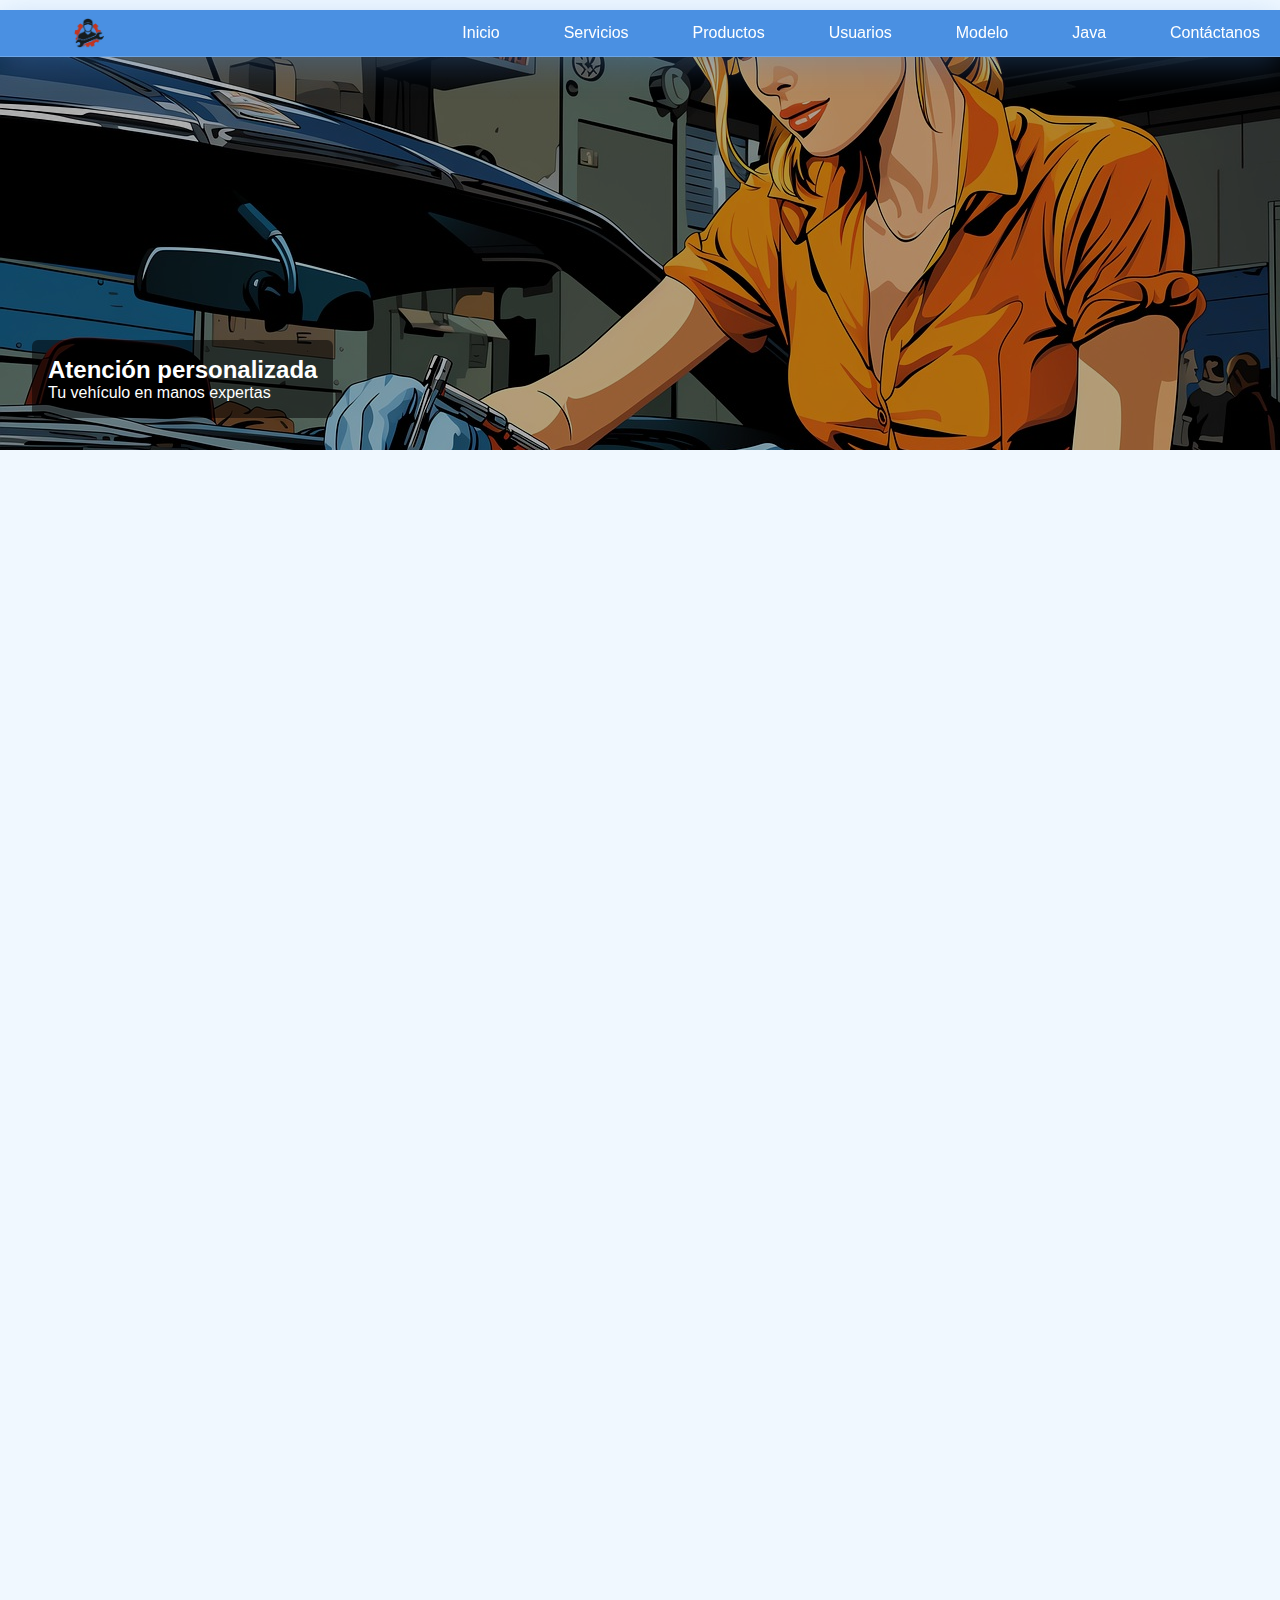
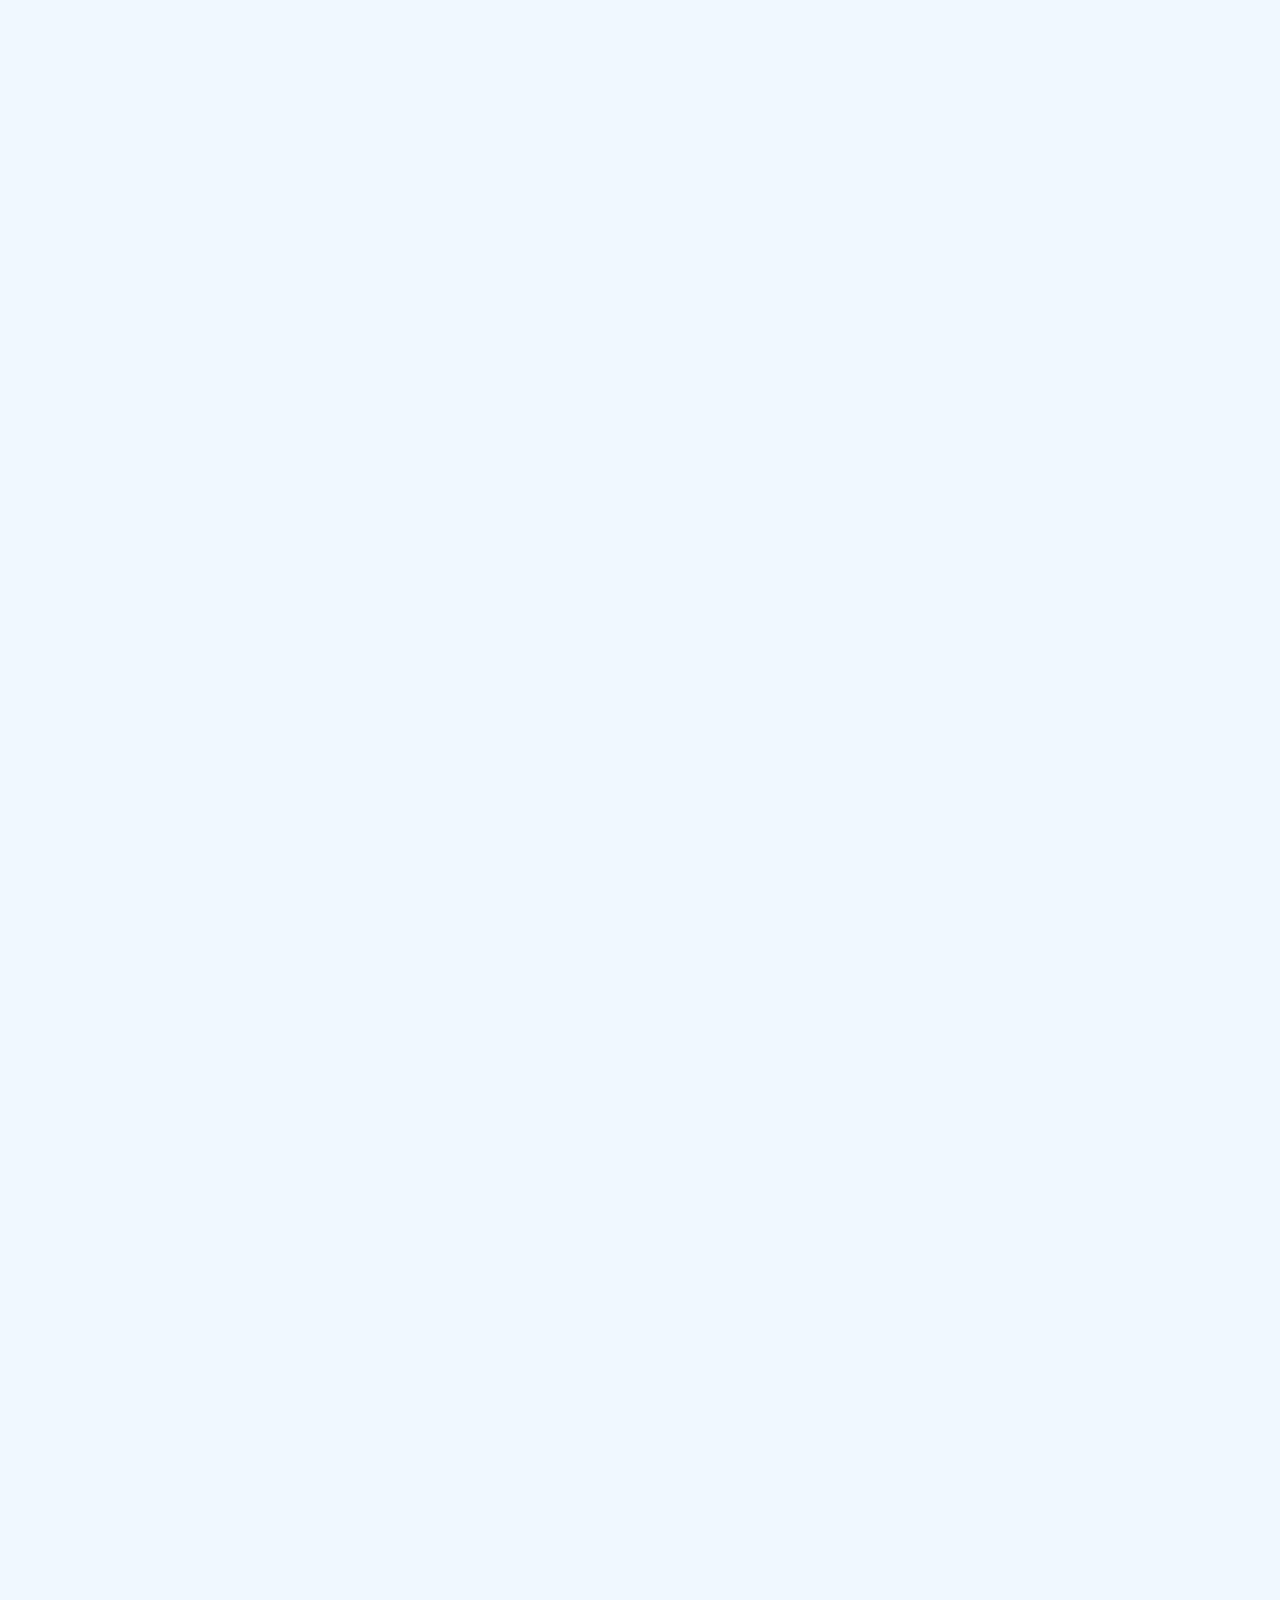
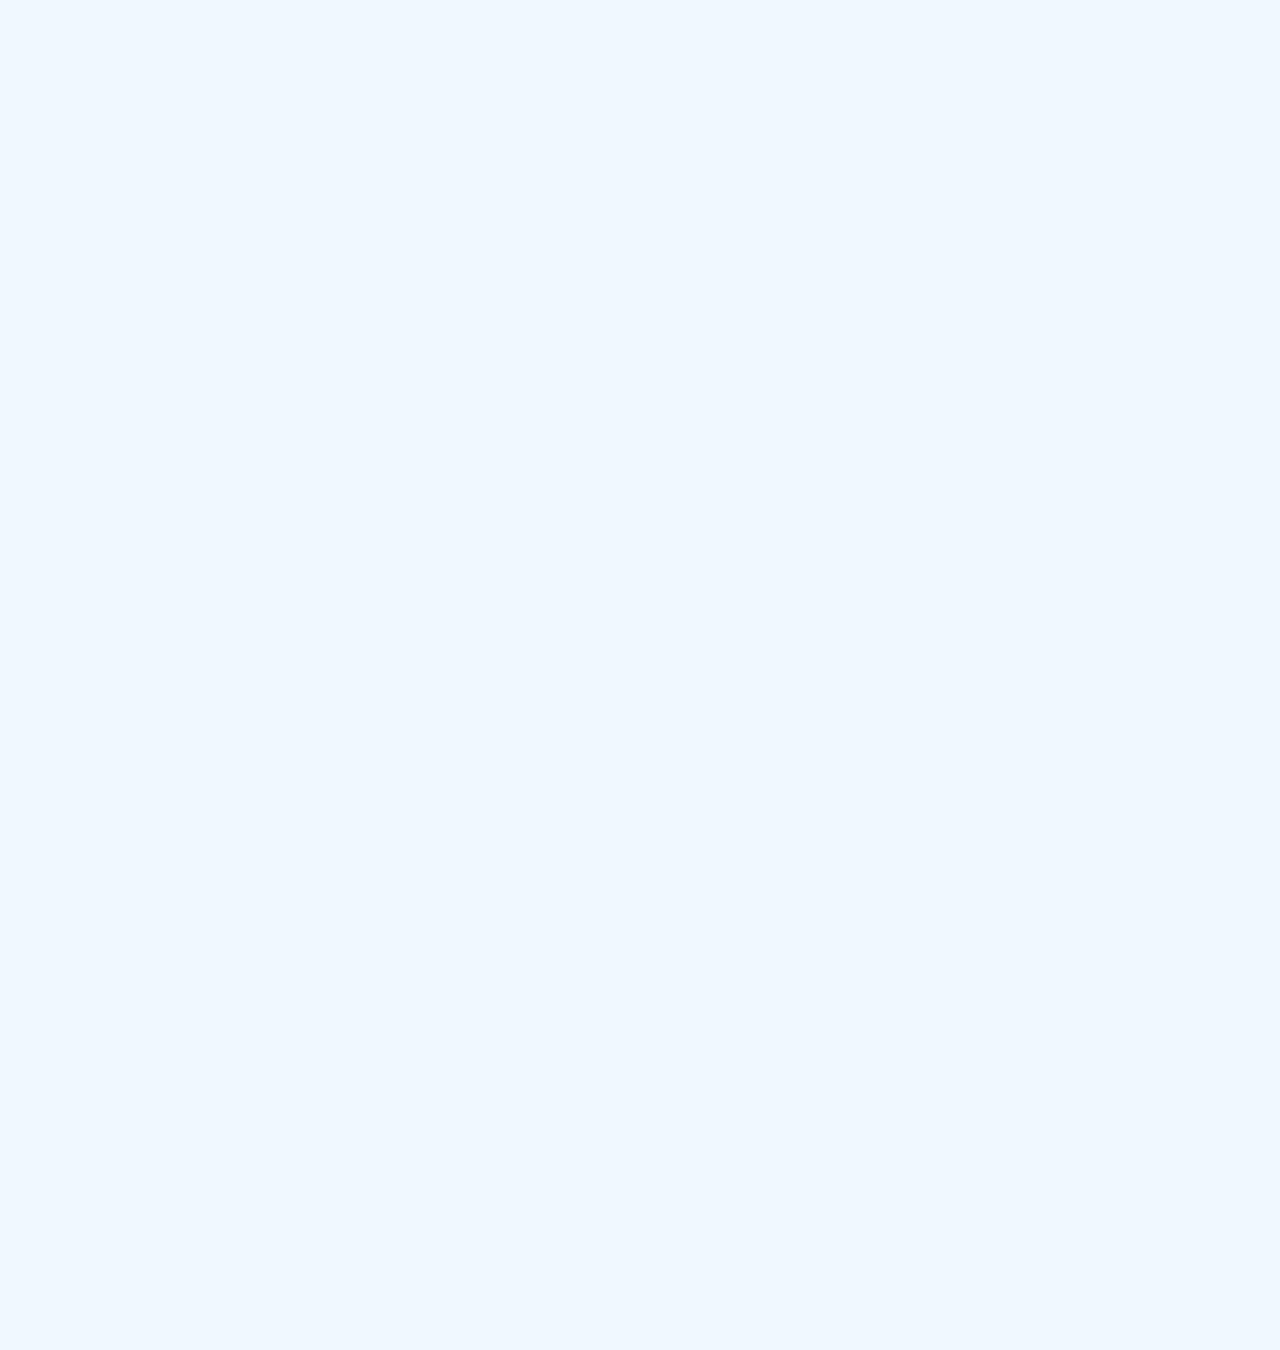
<file: index.html>
<!DOCTYPE html>
<html lang="es">

<head>
    <meta charset="UTF-8">
    <meta name="viewport" content="width=device-width, initial-scale=1.0">
    <link rel="stylesheet" href="src/styles/style.css">
    <link rel="stylesheet" href="src/styles/variables.css">
    <link rel="stylesheet" href="src/styles/button.css">
    <link rel="stylesheet" href="src/styles/banner.css">
    <link rel="stylesheet" href="src/styles/navigation.css">
    <title>Home</title>
</head>

<body>
    <header>
        <nav class="navbar">
            <div class="nav-container">
                <div class="logo">
                    <img src="src/img/trustLog.png" alt="ourLogo">
                    <span class="logo-text">TrustMechanic</span>
                </div>
                <ul class="nav-menu">
                    <li><a href="#" class="nav-link">Inicio</a></li>
                    <li><a href="#" class="nav-link">Servicios</a></li>
                    <li><a href="#" class="nav-link">Productos</a></li>

                    <li class="nav-item-dropdown">
                        <a href="#" class="nav-link">Usuarios</a>
                        <ul class="user-adm">
                            <li><a href="usuarios.html" class="nav-link">Usuarios</a></li>
                            <li><a href="#" class="nav-link">Administradores</a></li>
                        </ul>
                    </li>

                    <li><a href="#" class="nav-link">Modelo</a></li>
                    <li><a href="#" class="nav-link">Java</a></li>
                    <li><a href="#" class="nav-link">Contáctanos</a></li>
                    <li><a href="#" class="nav-link">Equipo</a></li>
                </ul>
            </div>
        </nav>
    </header>

    <section class="banner">
        <div class="banner-item">
            <img src="src/img/banner.jpg" alt="Mecánico trabajando">
            <div class="banner-text">
                <h2>Servicio confiable</h2>
                <p>Revisión técnica y mecánica profesional</p>
            </div>
        </div>

        <div class="banner-item">
            <img src="src/img/banner2.jpg" alt="Taller especializado">
            <div class="banner-text">
                <h2>Atención personalizada</h2>
                <p>Tu vehículo en manos expertas</p>
            </div>
        </div>
    </section>

</body>

</html>
</file>
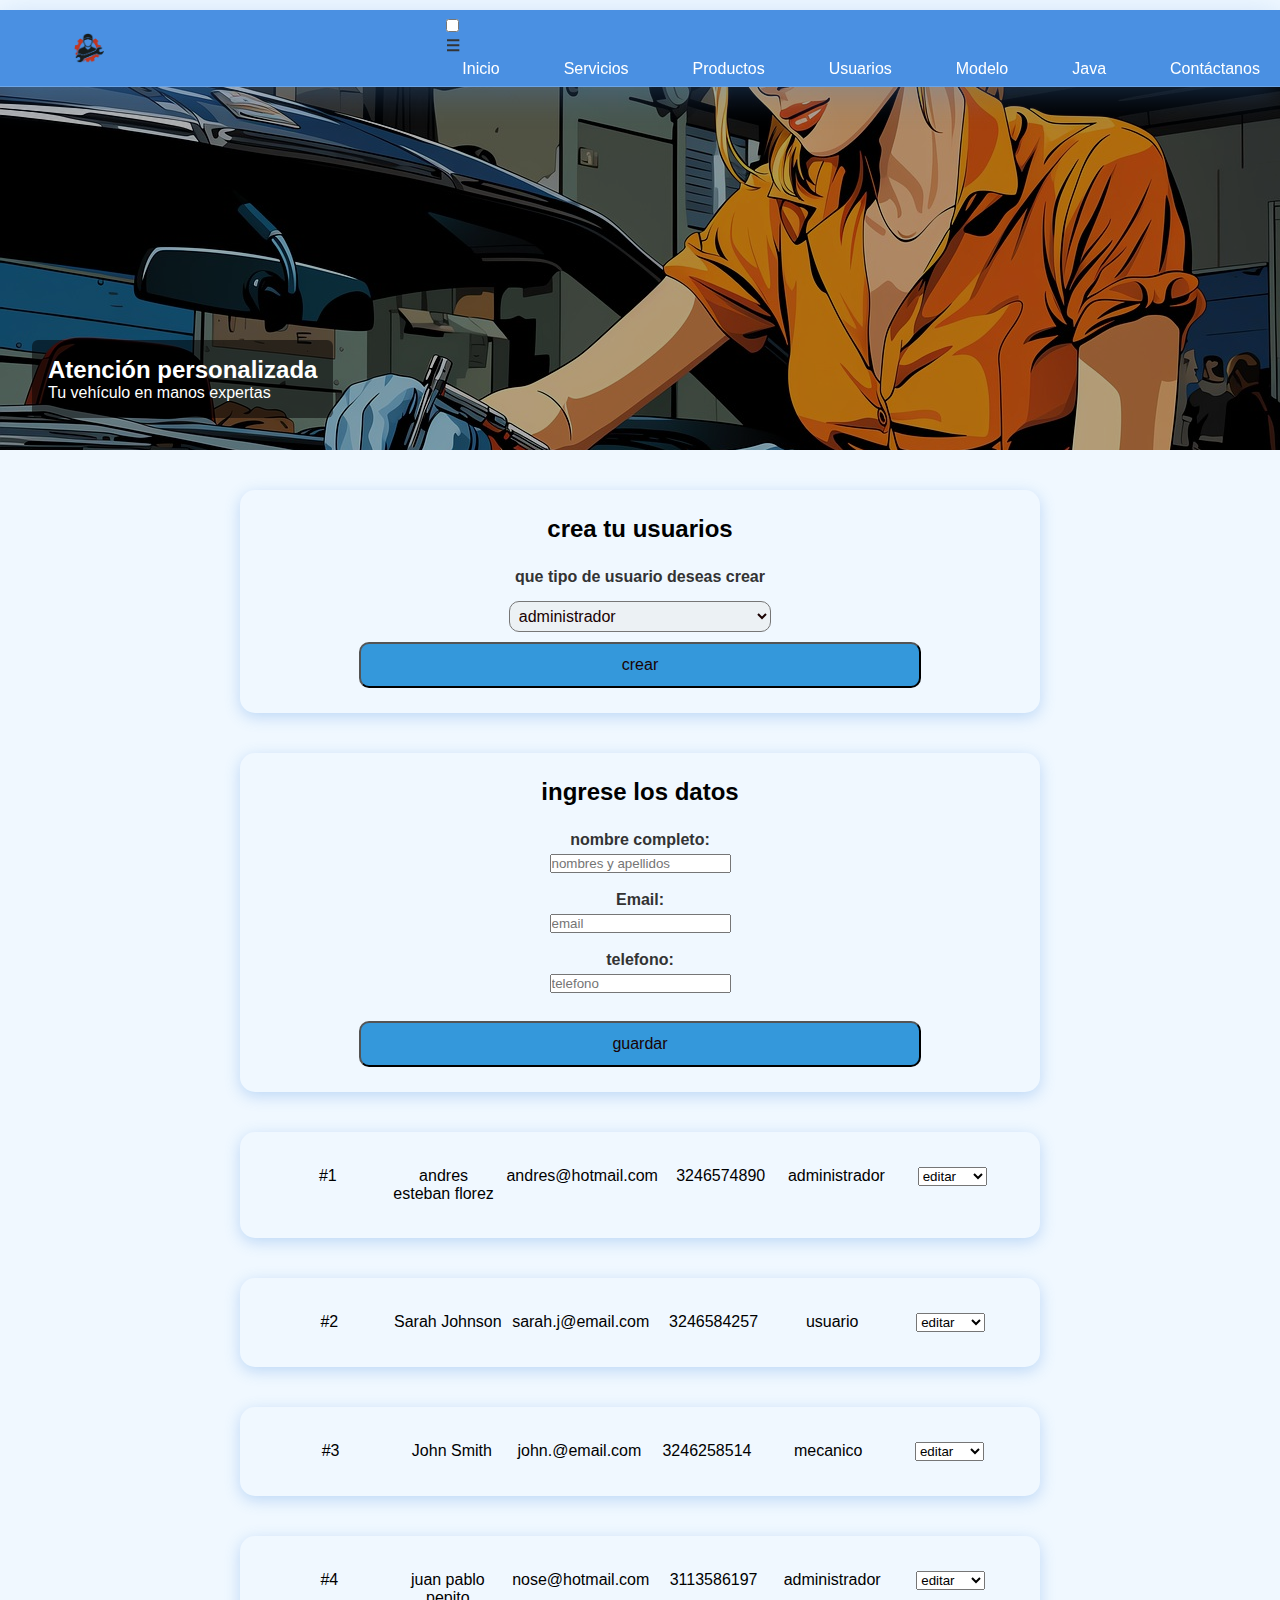
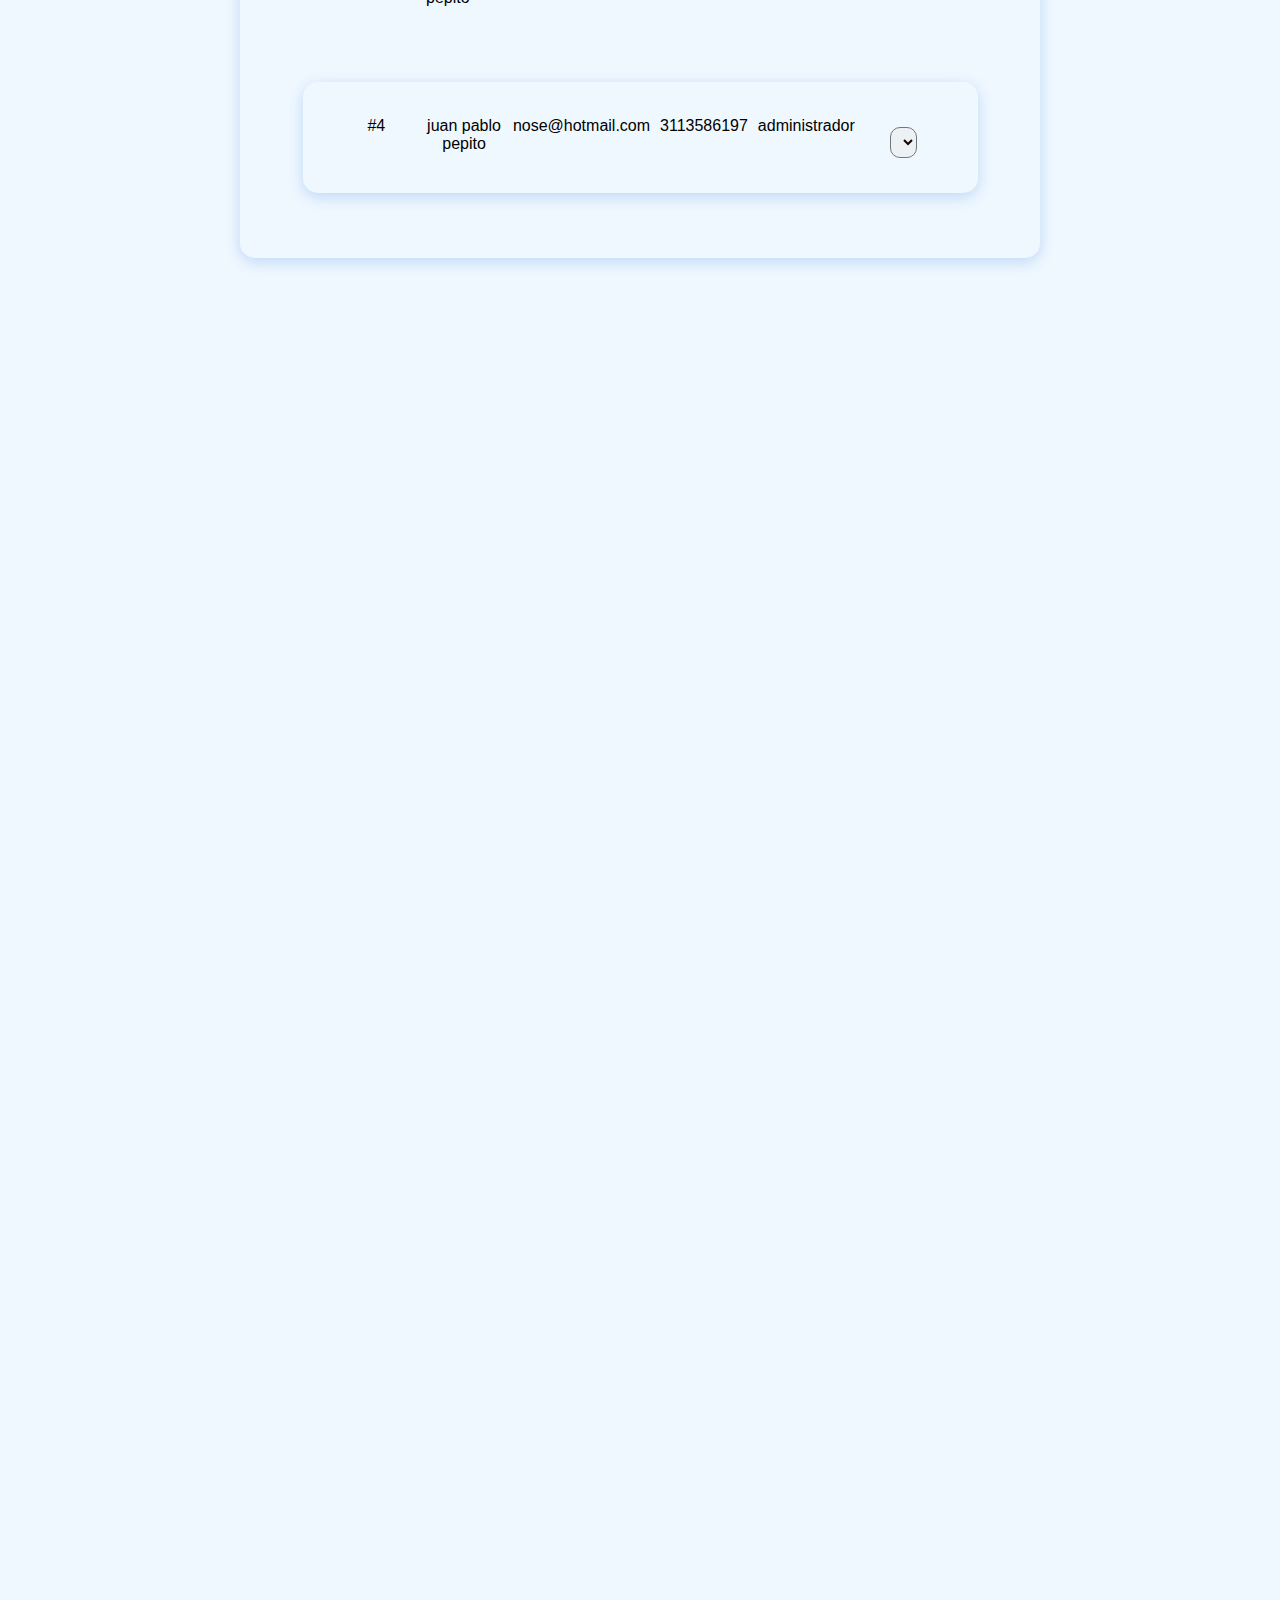
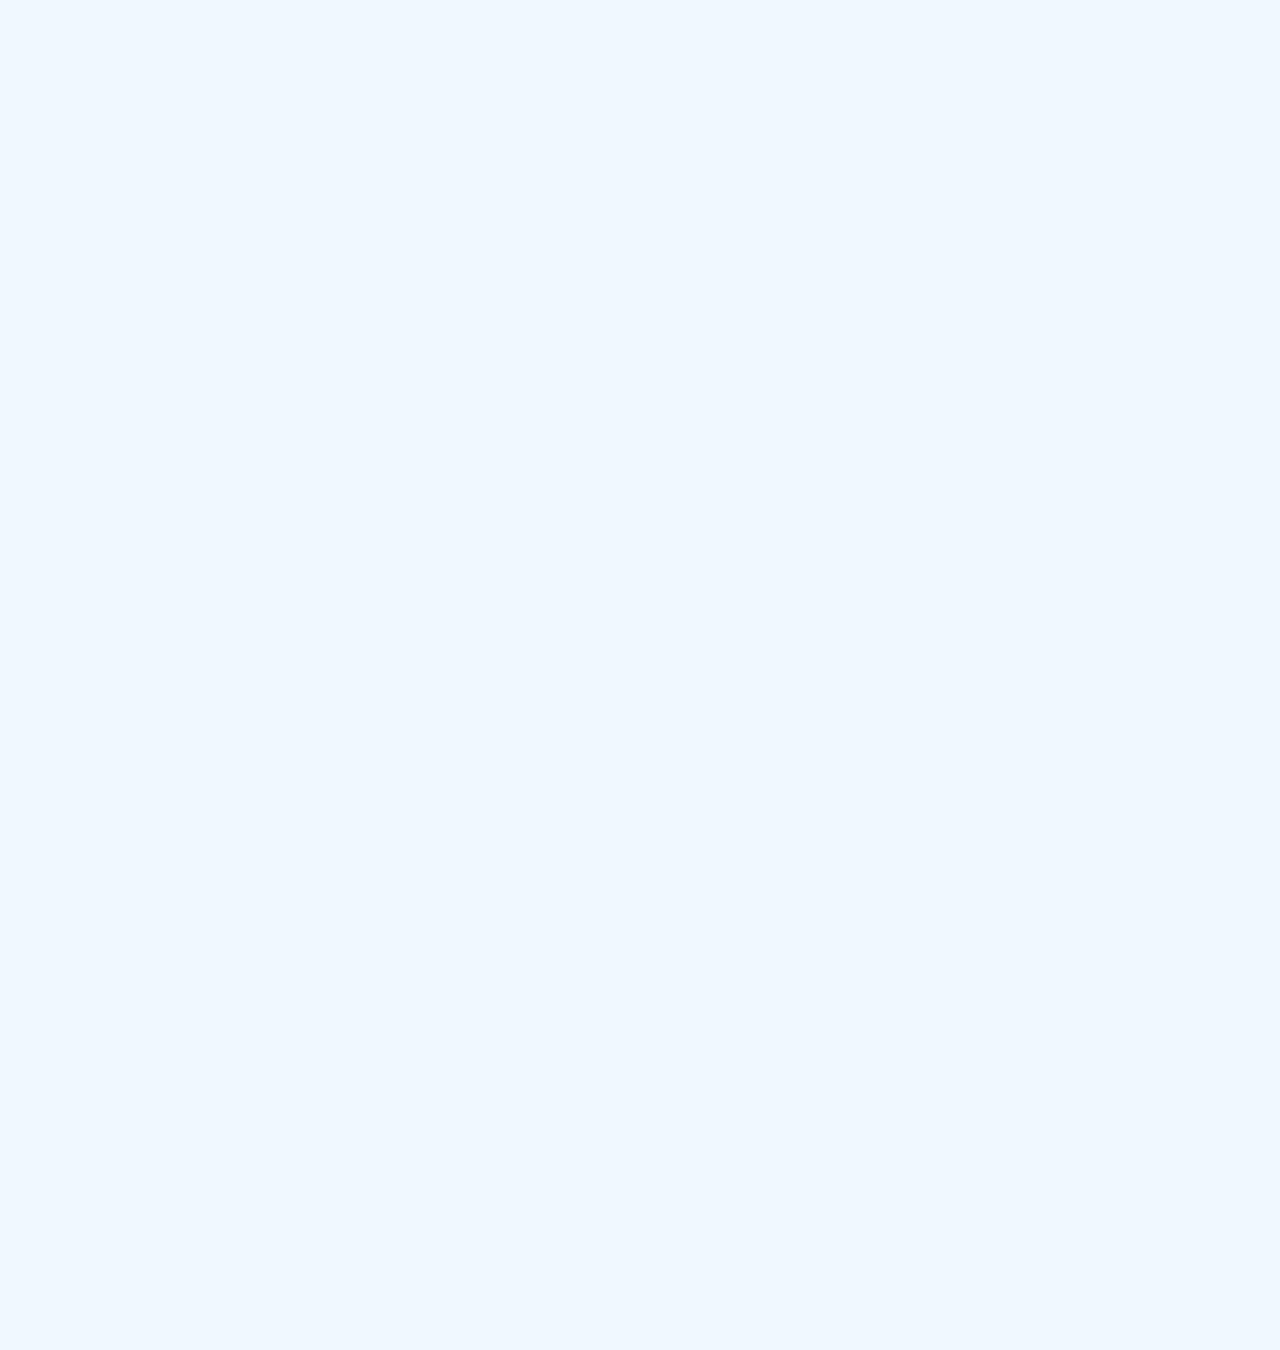
<file: contacto.html>
<!DOCTYPE html>
<html lang="en">

<head>
    <meta charset="UTF-8">
    <meta name="viewport" content="width=device-width, initial-scale=1.0">
    <link rel="stylesheet" href="src/styles/style.css">
    <link rel="stylesheet" href="src/styles/variables.css">
    <link rel="stylesheet" href="src/styles/button.css">
    <link rel="stylesheet" href="src/styles/banner.css">
    <link rel="stylesheet" href="src/styles/card.css">
    <link rel="stylesheet" href="src/styles/form.css">
    <link rel="stylesheet" href="src/styles/navigation.css">
    <title>Usuarios</title>
</head>

<body>
   <header>
        <nav class="navbar">
            <div class="nav-container">
                <div class="nav-left">
                    <div class="logo">
                        <img src="src/img/trustLog.png" alt="ourLogo">
                        <span class="logo-text">TrustMechanic</span>
                    </div>
                </div>
                <!-- aqui empieza el menu de navegacion -->
                <div class="nav-right">
                    <input type="checkbox" id="menu-toggle" class="menu-toggle">
                    <label for="menu-toggle" class="menu-icon">&#9776;</label>
                    <ul class="nav-menu">
                        <li><a href="index.html" class="nav-link">Inicio</a></li>
                        <li><a href="servicios.html" class="nav-link">Servicios</a></li>
                        <li><a href="productos.html" class="nav-link">Productos</a></li>
                         <li><a href="usuarios.html" class="nav-link">Usuarios</a></li>
                        <li><a href="model.html" class="nav-link">Modelo</a></li>
                        <li><a href="java.html" class="nav-link">Java</a></li>
                        <li><a href="contacto.html" class="nav-link">Contáctanos</a></li>
                        <li><a href="equipo.html" class="nav-link">Equipo</a></li>
                    </ul>
                </div>
            </div>
        </nav>
    </header>

    <section class="banner">
        <div class="banner-item">
            <img src="src/img/banner.jpg" alt="Mecánico trabajando">
            <div class="banner-text">
                <h2>Servicio confiable</h2>
                <p>Revisión técnica y mecánica profesional</p>
            </div>
        </div>

        <div class="banner-item">
            <img src="src/img/banner2.jpg" alt="Taller especializado">
            <div class="banner-text">
                <h2>Atención personalizada</h2>
                <p>Tu vehículo en manos expertas</p>
            </div>
        </div>
    </section>

    <main>
        <div class="tabla">
            <div class="intro">
                <h2>crea tu usuarios</h2>
                <form>
                    <label for="opciones">que tipo de usuario deseas crear</label>
                    <select class="botonOpciones" name="opciones" id="opciones">
                        <option value="opciones1">administrador</option>
                        <option value="opciones2">usuarios</option>
                        <option value="opciones2">mecanico</option>
                    </select>
                    <button class="botonCrear" type="submit">crear </button>

                </form>

            </div>
        </div>

        <div class="tabla">
            <div class="intro">
                <h2>ingrese los datos</h2>
                <form>
                    <label for="fname">nombre completo:</label>
                    <input type="text" id="fname" name="fname" placeholder="nombres y apellidos"><br><br>
                    <label for="email">Email:</label>
                    <input type="text" id="email" name="email" placeholder="email"><br><br>
                    <label for="fname">telefono:</label>
                    <input type="text" id="fname" name="fname" placeholder="telefono"><br><br>
                    <button class="botonCrear" type="submit">guardar</button>
                </form>
            </div>

        </div>

        <div class="tabla">
            <div class="intro">
                <div>
                    <div class="flexboxP">
                        <div class="flexbox"> #1</div>
                        <div class="flexbox"> andres esteban florez </div>
                        <div class="flexbox"> andres@hotmail.com </div>
                        <div class="flexbox"> 3246574890 </div>
                        <div class="flexbox"> administrador </div>
                        <div class="flexbox">
                            <select class="botonOpciones2" " name=" opciones" id="opciones">
                                <option value="opciones1">editar</option>
                                <option value="opciones2">eliminar</option>
                            </select>
                        </div>
                    </div>

                </div>

            </div>

            <div class="tabla">
                <div class="intro">
                    <div class="flexboxP">
                        <div class="flexbox"> #2</div>
                        <div class="flexbox"> Sarah Johnson </div>
                        <div class="flexbox"> sarah.j@email.com</div>
                        <div class="flexbox"> 3246584257 </div>
                        <div class="flexbox"> usuario </div>
                        <div class="flexbox">
                            <select class="botonOpciones2" " name=" opciones" id="opciones">
                                <option value="opciones1">editar</option>
                                <option value="opciones2">eliminar</option>
                            </select>
                        </div>
                    </div>

                </div>

            </div>

            <div class="tabla">
                <div class="intro">
                    <div class="flexboxP">
                        <div class="flexbox"> #3</div>
                        <div class="flexbox"> John Smith</div>
                        <div class="flexbox"> john.@email.com </div>
                        <div class="flexbox"> 3246258514 </div>
                        <div class="flexbox"> mecanico</div>
                        <div class="flexbox">
                            <select class="botonOpciones2" " name=" opciones" id="opciones">
                                <option value="opciones1">editar</option>
                                <option value="opciones2">eliminar</option>
                            </select>
                        </div>
                    </div>

                </div>

            </div>

            <div class="tabla">
                <div class="intro">
                    <div class="flexboxP">
                        <div class="flexbox"> #4</div>
                        <div class="flexbox"> juan pablo pepito </div>
                        <div class="flexbox"> nose@hotmail.com </div>
                        <div class="flexbox"> 3113586197</div>
                        <div class="flexbox"> administrador </div>
                        <div class="flexbox">
                            <select class="botonOpciones2" " name=" opciones" id="opciones">
                                <option value="opciones1">editar</option>
                                <option value="opciones2">eliminar</option>
                            </select>
                        </div>
                    </div>
        <div class="tabla">
            <div class="intro">
                 <div class="flexboxP">
                     <div class="flexbox"> #4</div> 
                    <div class="flexbox">  juan pablo pepito </div> 
                    <div class="flexbox"> nose@hotmail.com </div>
                    <div class="flexbox"> 3113586197</div>
                    <div class="flexbox"> administrador </div>
                    <div class="flexbox">
                    <select class="botonOpciones"  name="opciones" id="opciones">
                        <option value="" selected disabled ></option>
                        <option value="opciones1">editar</option>
                        <option value="opciones2">eliminar</option>
                    </select>
                    </div>
                </div>

                </div>

            </div>


    </main>
</body>

</html>
</file>
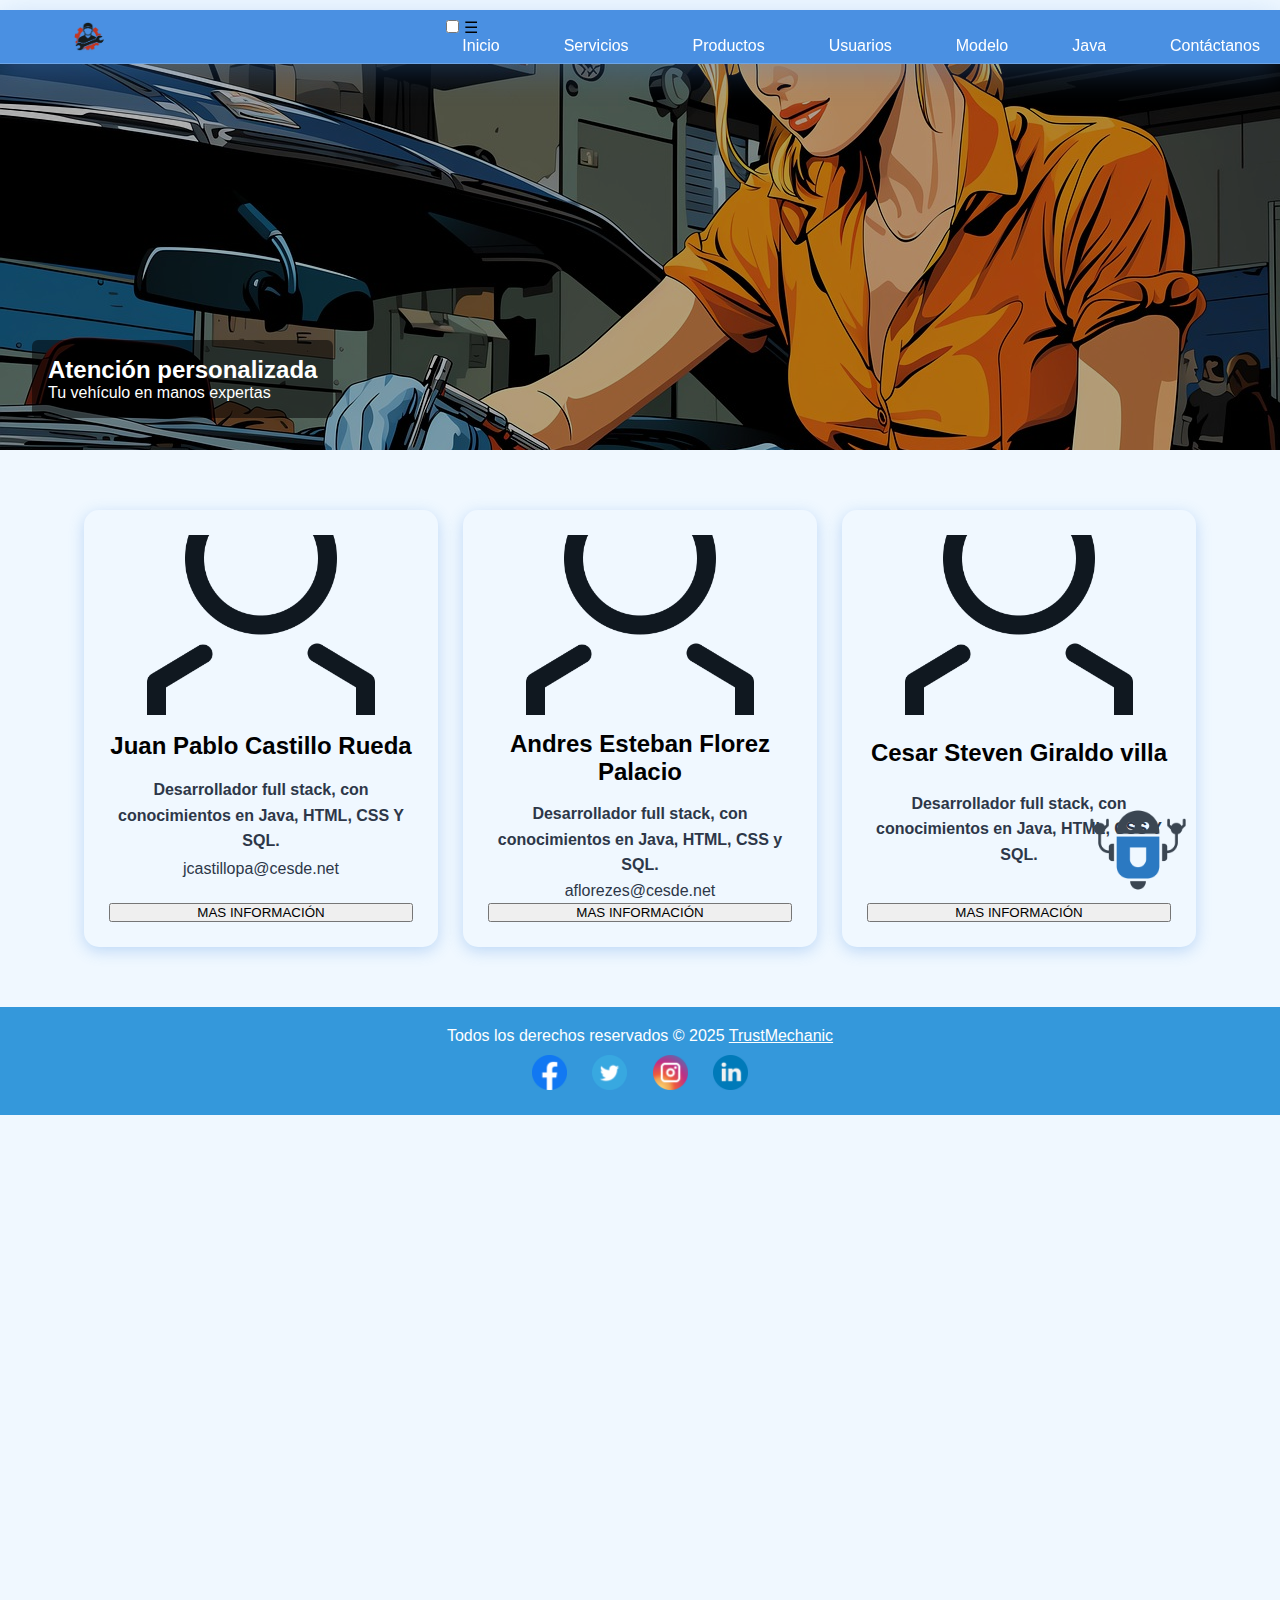
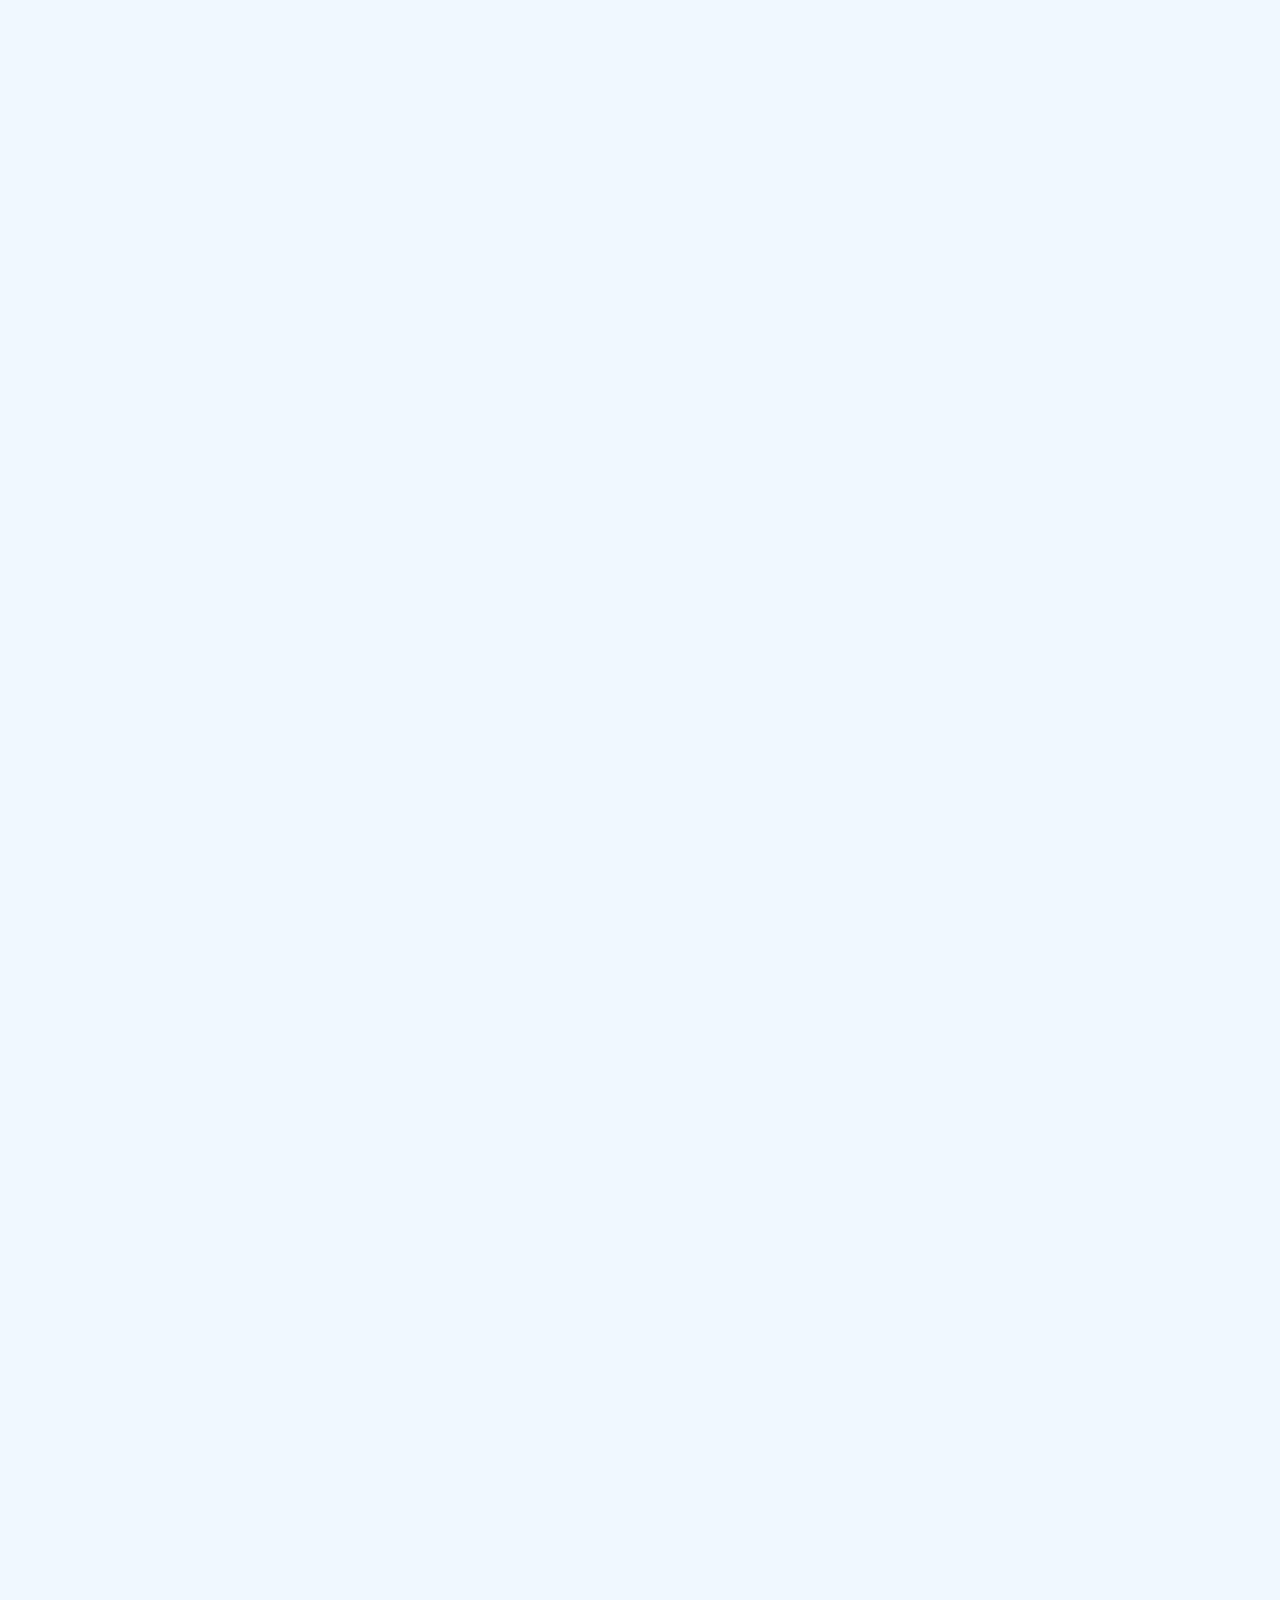
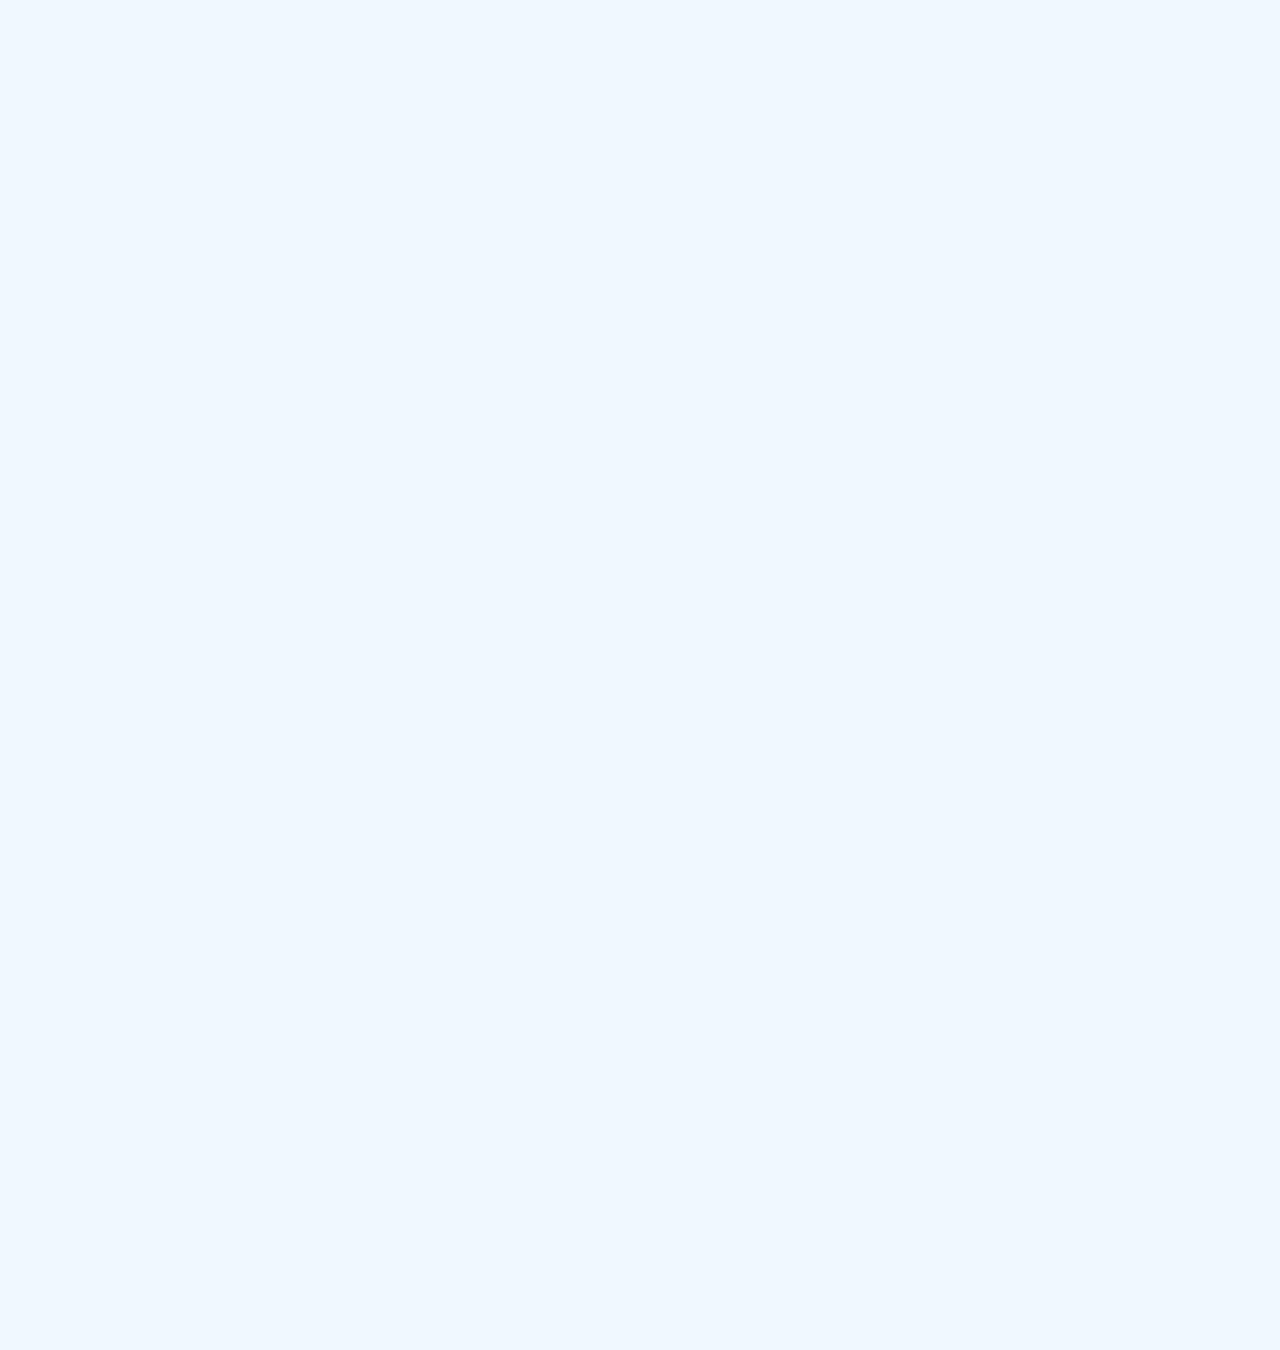
<file: equipo.html>
<!DOCTYPE html>
<html lang="es">

<head>
    <meta charset="UTF-8">
    <meta name="viewport" content="width=device-width, initial-scale=1.0">
    <link rel="stylesheet" href="src/styles/style.css">
    <link rel="stylesheet" href="src/styles/variables.css">
    <link rel="stylesheet" href="src/styles/button.css">
    <link rel="stylesheet" href="src/styles/banner.css">
    <link rel="stylesheet" href="src/styles/card.css">
    <link rel="stylesheet" href="src/styles/navigation.css">
    <link rel="stylesheet" href="src/styles/footer.css">
    <title>Home</title>
</head>

<body>
    <header>
        <nav class="navbar">
            <div class="nav-container">
                <div class="nav-left">
                    <div class="logo">
                        <img src="src/img/trustLog.png" alt="ourLogo">
                        <span class="logo-text">TrustMechanic</span>
                    </div>
                </div>
                <!-- aqui empieza el menu de navegacion -->
                <div class="nav-right">
                    <input type="checkbox" id="menu-toggle" class="menu-toggle">
                    <label for="menu-toggle" class="menu-icon">&#9776;</label>
                    <ul class="nav-menu">
                        <li><a href="index.html" class="nav-link">Inicio</a></li>
                        <li><a href="servicios.html" class="nav-link">Servicios</a></li>
                        <li><a href="productos.html" class="nav-link">Productos</a></li>
                        <li><a href="usuarios.html" class="nav-link">Usuarios</a></li>
                        <li><a href="model.html" class="nav-link">Modelo</a></li>
                        <li><a href="java.html" class="nav-link">Java</a></li>
                        <li><a href="contacto.html" class="nav-link">Contáctanos</a></li>
                        <li><a href="equipo.html" class="nav-link">Equipo</a></li>
                    </ul>
                </div>
            </div>
        </nav>
    </header>

    <section class="banner">
        <div class="banner-item">
            <img src="src/img/banner.jpg" alt="Mecánico trabajando">
            <div class="banner-text">
                <h2>Servicio confiable</h2>
                <p>Revisión técnica y mecánica profesional</p>
            </div>
        </div>

        <div class="banner-item">
            <img src="src/img/banner2.jpg" alt="Taller especializado">
            <div class="banner-text">
                <h2>Atención personalizada</h2>
                <p>Tu vehículo en manos expertas</p>
            </div>
        </div>
    </section>

    <main>
        <div class="chatbot">
            <img src="src/img/chatbot.png" alt="chatbot">
            <div class="tooltip">

                <span class="tooltip-text">¿Puedo ayudarte con algo?</span>
            </div>
        </div>
        <div class="contenedor">
            <div class="card1">
                <img src="src/img/profile.png" alt="profile" class="profile">
                <h2>Juan Pablo Castillo Rueda</h2>
                <p><b>Desarrollador full stack, con conocimientos en Java, HTML, CSS Y SQL.</b></p>
                <p>jcastillopa@cesde.net</p>
                <br>

                <button class="reserva">MAS INFORMACIÓN</button>
            </div>
            <div class="card1">
                <img src="src/img/profile.png" alt="profile" class="profile">
                <h2>Andres Esteban Florez Palacio</h2>
                <p><b>Desarrollador full stack, con conocimientos en Java, HTML, CSS y SQL.</b></p>
                <p>aflorezes@cesde.net</p>

                <button class="reserva">MAS INFORMACIÓN</button>
            </div>
            <div class="card1">
                <img src="src/img/profile.png" alt="profile" class="profile">
                <h2>Cesar Steven Giraldo villa</h2>
                <p><b>Desarrollador full stack, con conocimientos en Java, HTML, CSS Y SQL.</b></p>
                <br>

                <button class="reserva">MAS INFORMACIÓN</button>
            </div>
        </div>
    </main>
    <footer>
        <div class="footer">
            <p>Todos los derechos reservados &copy; 2025 <u>TrustMechanic</u></p>
            <div class="social-icons">
                <a href="https://facebook.com" target="_blank" aria-label="Facebook">
                    <img src="src/img/facebook.png" alt="facebook">
                </a>
                <a href="https://twitter.com" target="_blank" aria-label="Twitter">
                    <img src="src/img/twitter.png" alt="twitter">
                </a>
                <a href="https://instagram.com" target="_blank" aria-label="Instagram">
                    <img src="src/img/instagram.png" alt="instagram">
                </a>
                <a href="https://linkedin.com" target="_blank" aria-label="LinkedIn">
                    <img src="src/img/linkedin.png" alt="linkedin">
                </a>
            </div>
        </div>
    </footer>
</body>

</html>
</file>
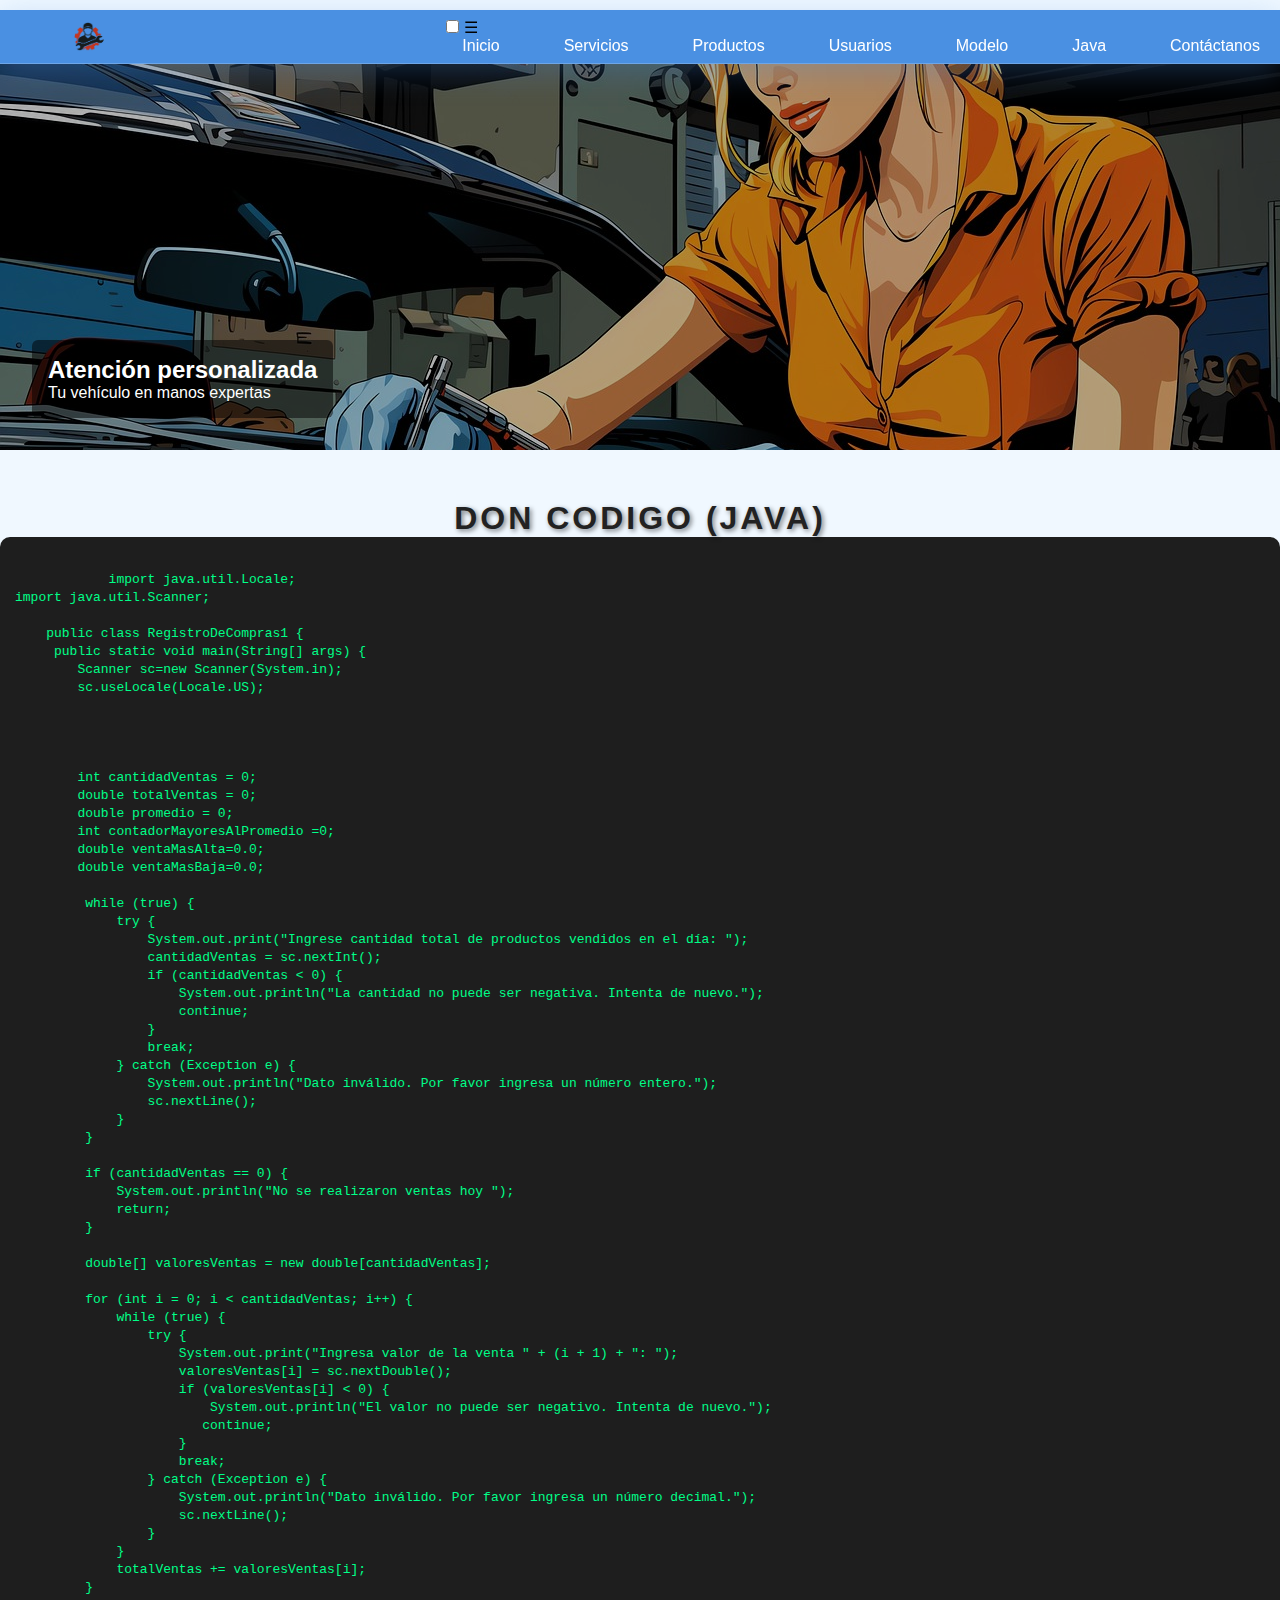
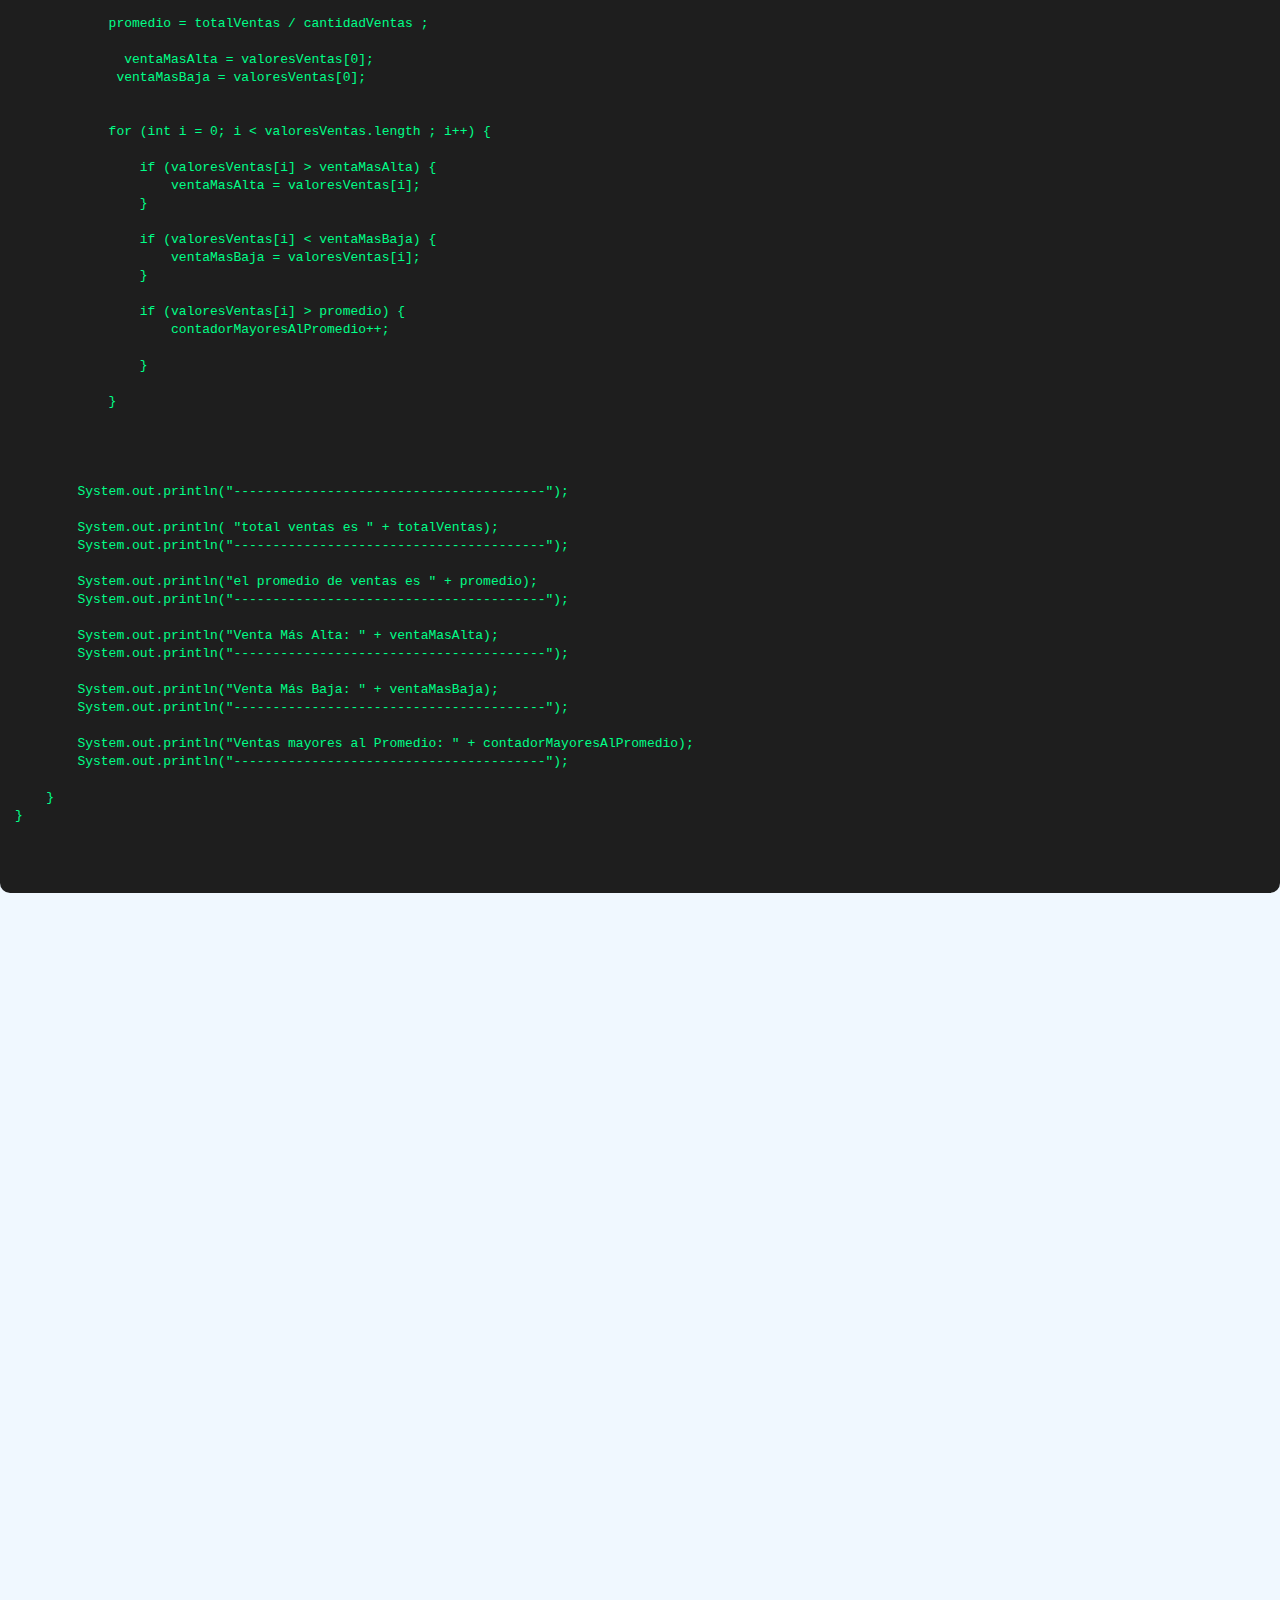
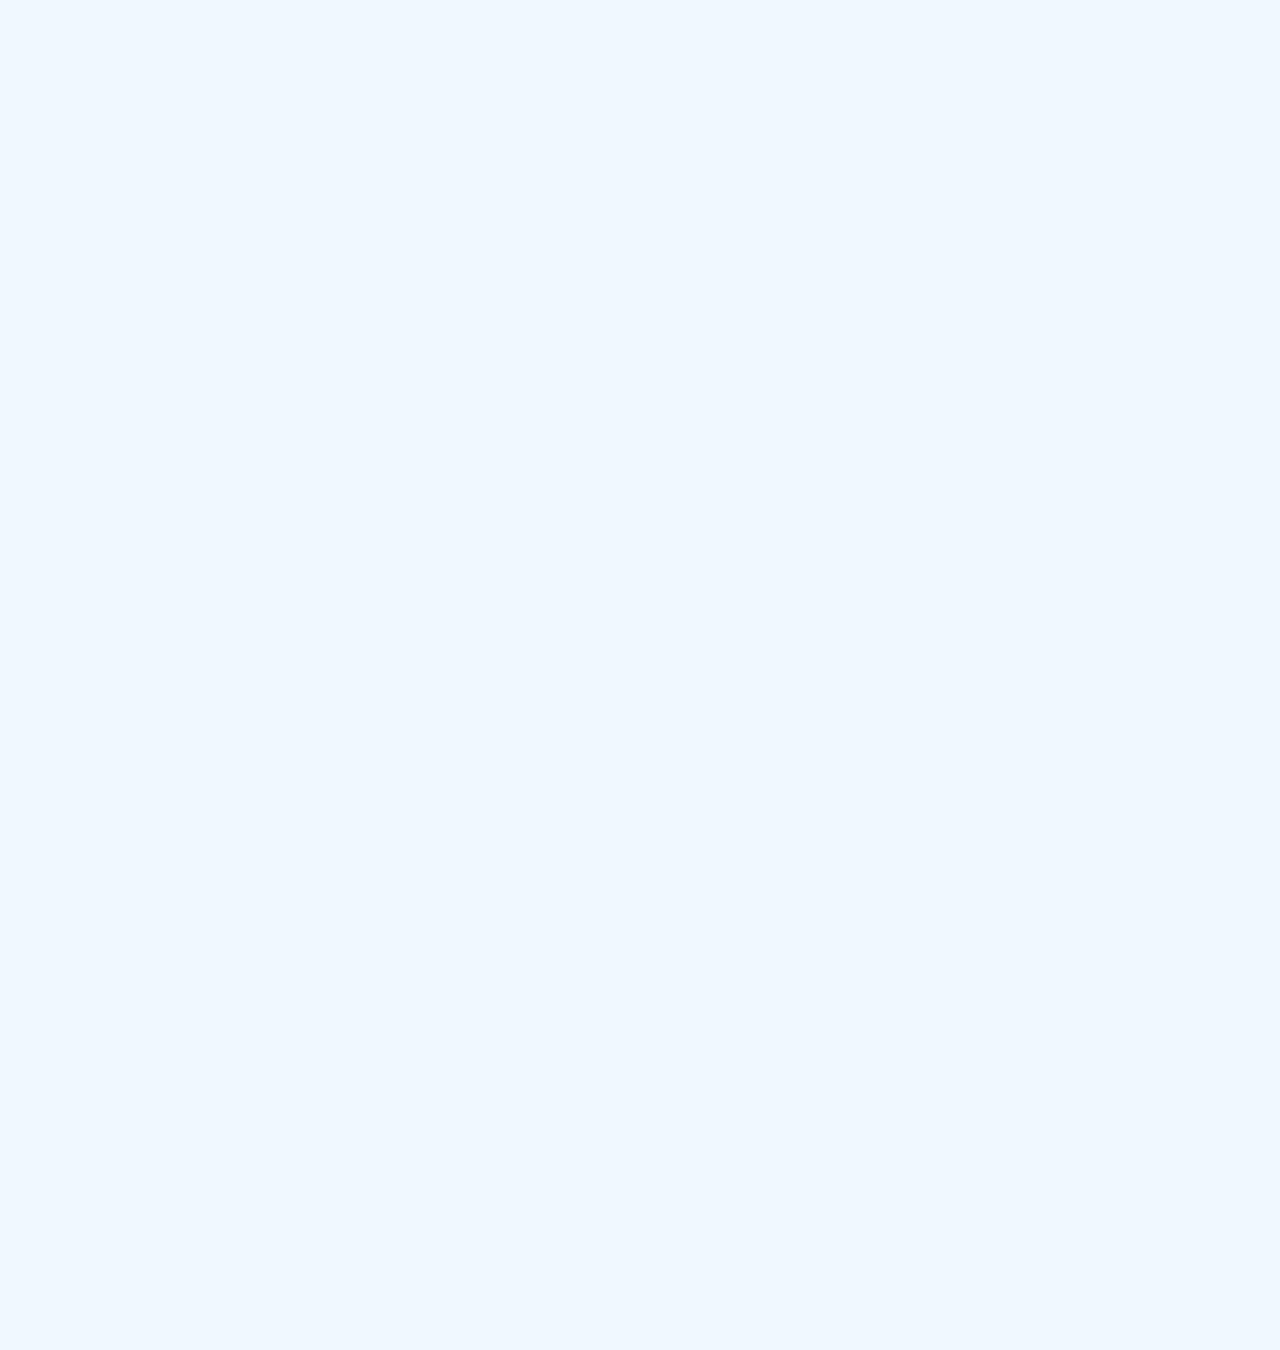
<file: java.html>
<!DOCTYPE html>
<html lang="es">

<head>
    <meta charset="UTF-8">
    <meta name="viewport" content="width=device-width, initial-scale=1.0">
    <link rel="stylesheet" href="src/styles/style.css">
    <link rel="stylesheet" href="src/styles/variables.css">
    <link rel="stylesheet" href="src/styles/button.css">
    <link rel="stylesheet" href="src/styles/banner.css">
    <link rel="stylesheet" href="src/styles/card.css">
    <link rel="stylesheet" href="src/styles/navigation.css">
    <title>Home</title>
</head>

<body>
    <header>
        <nav class="navbar">
            <div class="nav-container">
                <div class="nav-left">
                    <div class="logo">
                        <img src="src/img/trustLog.png" alt="ourLogo">
                        <span class="logo-text">TrustMechanic</span>
                    </div>
                </div>

                <div class="nav-right">
                    <input type="checkbox" id="menu-toggle" class="menu-toggle">
                    <label for="menu-toggle" class="menu-icon">&#9776;</label>

                    <ul class="nav-menu">
                        <li><a href="index.html" class="nav-link">Inicio</a></li>
                        <li><a href="#" class="nav-link">Servicios</a></li>
                        <li><a href="#" class="nav-link">Productos</a></li>
                        <li><a href="usuarios.html" class="nav-link">Usuarios</a></li>
                        <li><a href="model.html" class="nav-link">Modelo</a></li>
                        <li><a href="java.html" class="nav-link">Java</a></li>
                        <li><a href="#" class="nav-link">Contáctanos</a></li>
                        <li><a href="#" class="nav-link">Equipo</a></li>
                    </ul>
                </div>
            </div>
        </nav>
    </header>

    <section class="banner">
        <div class="banner-item">
            <img src="src/img/banner.jpg" alt="Mecánico trabajando">
            <div class="banner-text">
                <h2>Servicio confiable</h2>
                <p>Revisión técnica y mecánica profesional</p>
            </div>
        </div>

        <div class="banner-item">
            <img src="src/img/banner2.jpg" alt="Taller especializado">
            <div class="banner-text">
                <h2>Atención personalizada</h2>
                <p>Tu vehículo en manos expertas</p>
            </div>
        </div>
    </section>


    <h2 class="h2">DON CODIGO (JAVA)</h2>
    <pre>
        <code>
            import java.util.Locale;
import java.util.Scanner;

    public class RegistroDeCompras1 {
     public static void main(String[] args) {
        Scanner sc=new Scanner(System.in);
        sc.useLocale(Locale.US);




        int cantidadVentas = 0;
        double totalVentas = 0;
        double promedio = 0;
        int contadorMayoresAlPromedio =0;
        double ventaMasAlta=0.0;
        double ventaMasBaja=0.0;

         while (true) {
             try {
                 System.out.print("Ingrese cantidad total de productos vendidos en el día: ");
                 cantidadVentas = sc.nextInt();
                 if (cantidadVentas < 0) {
                     System.out.println("La cantidad no puede ser negativa. Intenta de nuevo.");
                     continue;
                 }
                 break;
             } catch (Exception e) {
                 System.out.println("Dato inválido. Por favor ingresa un número entero.");
                 sc.nextLine();
             }
         }

         if (cantidadVentas == 0) {
             System.out.println("No se realizaron ventas hoy ");
             return;
         }

         double[] valoresVentas = new double[cantidadVentas];

         for (int i = 0; i < cantidadVentas; i++) {
             while (true) {
                 try {
                     System.out.print("Ingresa valor de la venta " + (i + 1) + ": ");
                     valoresVentas[i] = sc.nextDouble();
                     if (valoresVentas[i] < 0) {
                         System.out.println("El valor no puede ser negativo. Intenta de nuevo.");
                        continue;
                     }
                     break;
                 } catch (Exception e) {
                     System.out.println("Dato inválido. Por favor ingresa un número decimal.");
                     sc.nextLine(); 
                 }
             }
             totalVentas += valoresVentas[i];
         }

            promedio = totalVentas / cantidadVentas ;

              ventaMasAlta = valoresVentas[0];
             ventaMasBaja = valoresVentas[0];


            for (int i = 0; i < valoresVentas.length ; i++) {

                if (valoresVentas[i] > ventaMasAlta) {
                    ventaMasAlta = valoresVentas[i];
                }

                if (valoresVentas[i] < ventaMasBaja) {
                    ventaMasBaja = valoresVentas[i];
                }

                if (valoresVentas[i] > promedio) {
                    contadorMayoresAlPromedio++;

                }

            }




        System.out.println("----------------------------------------");

        System.out.println( "total ventas es " + totalVentas);
        System.out.println("----------------------------------------");

        System.out.println("el promedio de ventas es " + promedio);
        System.out.println("----------------------------------------");

        System.out.println("Venta Más Alta: " + ventaMasAlta);
        System.out.println("----------------------------------------");

        System.out.println("Venta Más Baja: " + ventaMasBaja);
        System.out.println("----------------------------------------");

        System.out.println("Ventas mayores al Promedio: " + contadorMayoresAlPromedio);
        System.out.println("----------------------------------------");

    }
}

        </code>
     </pre>
</file>
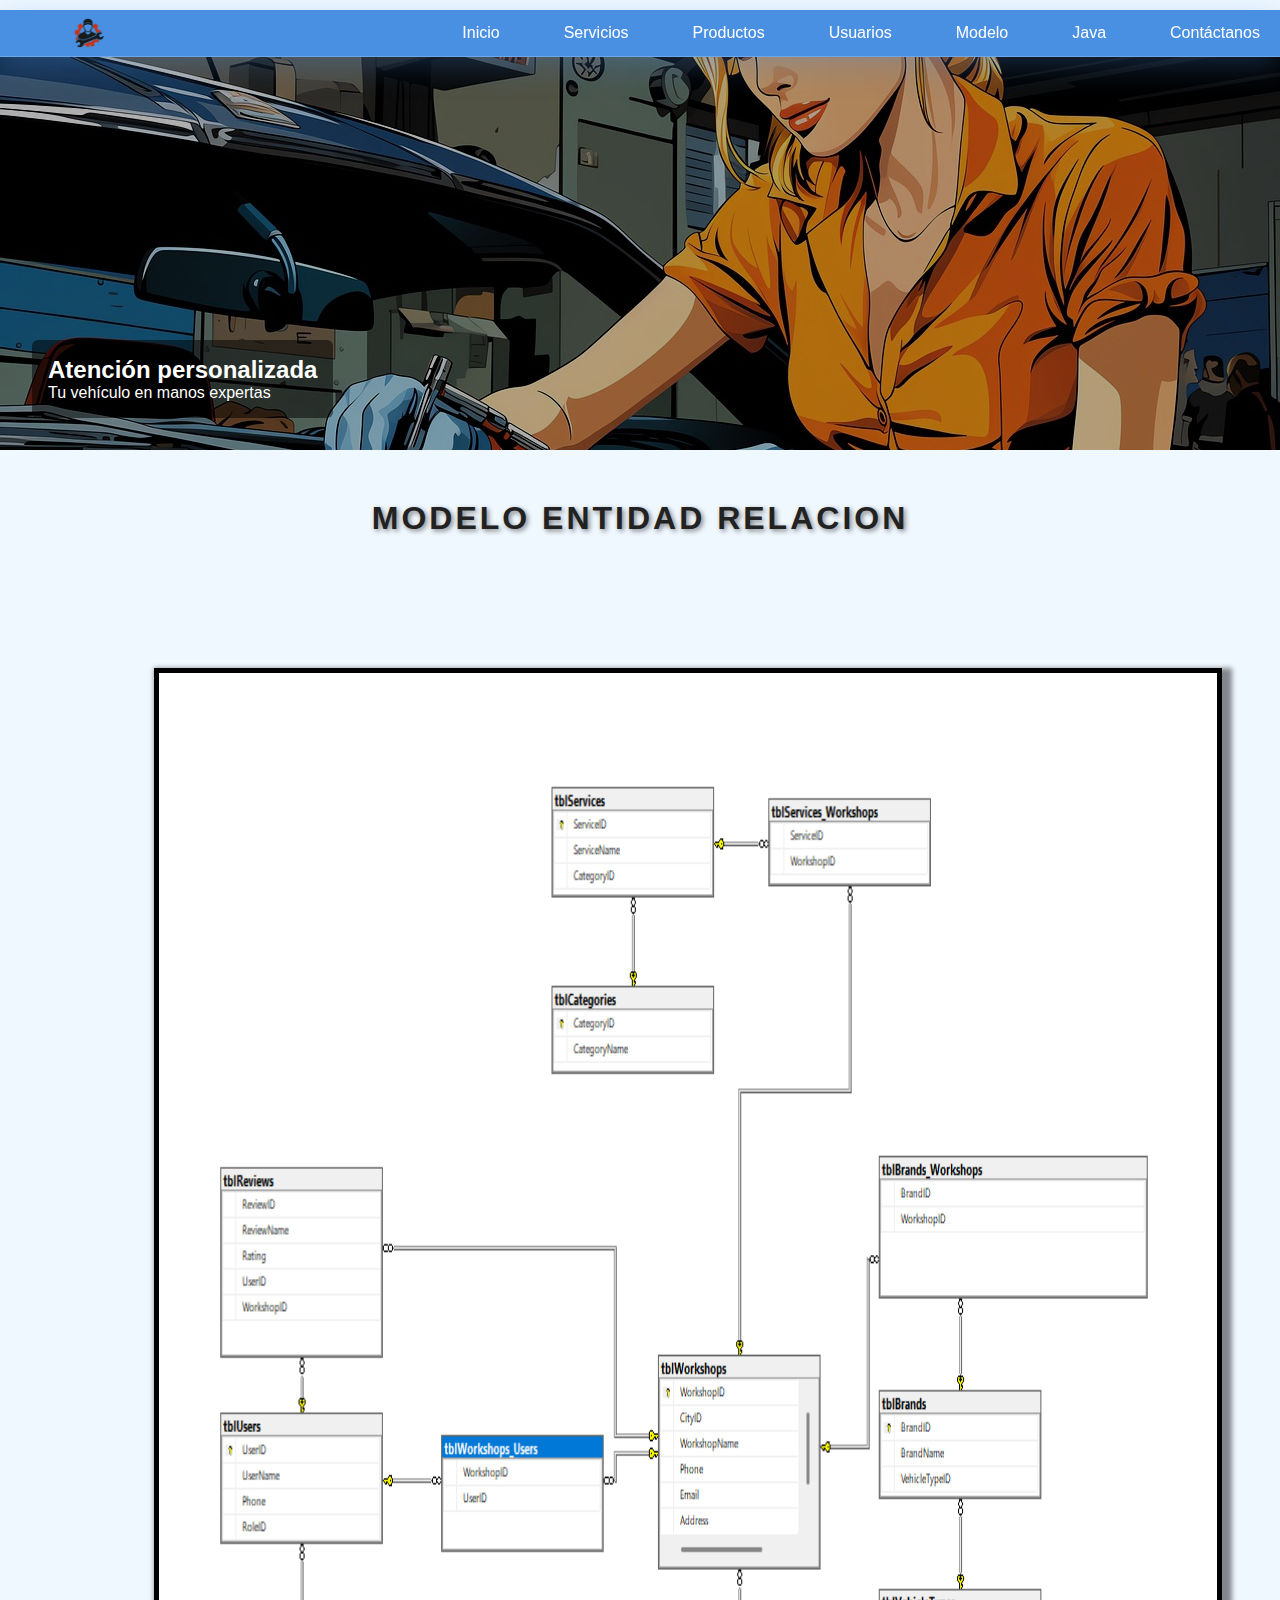
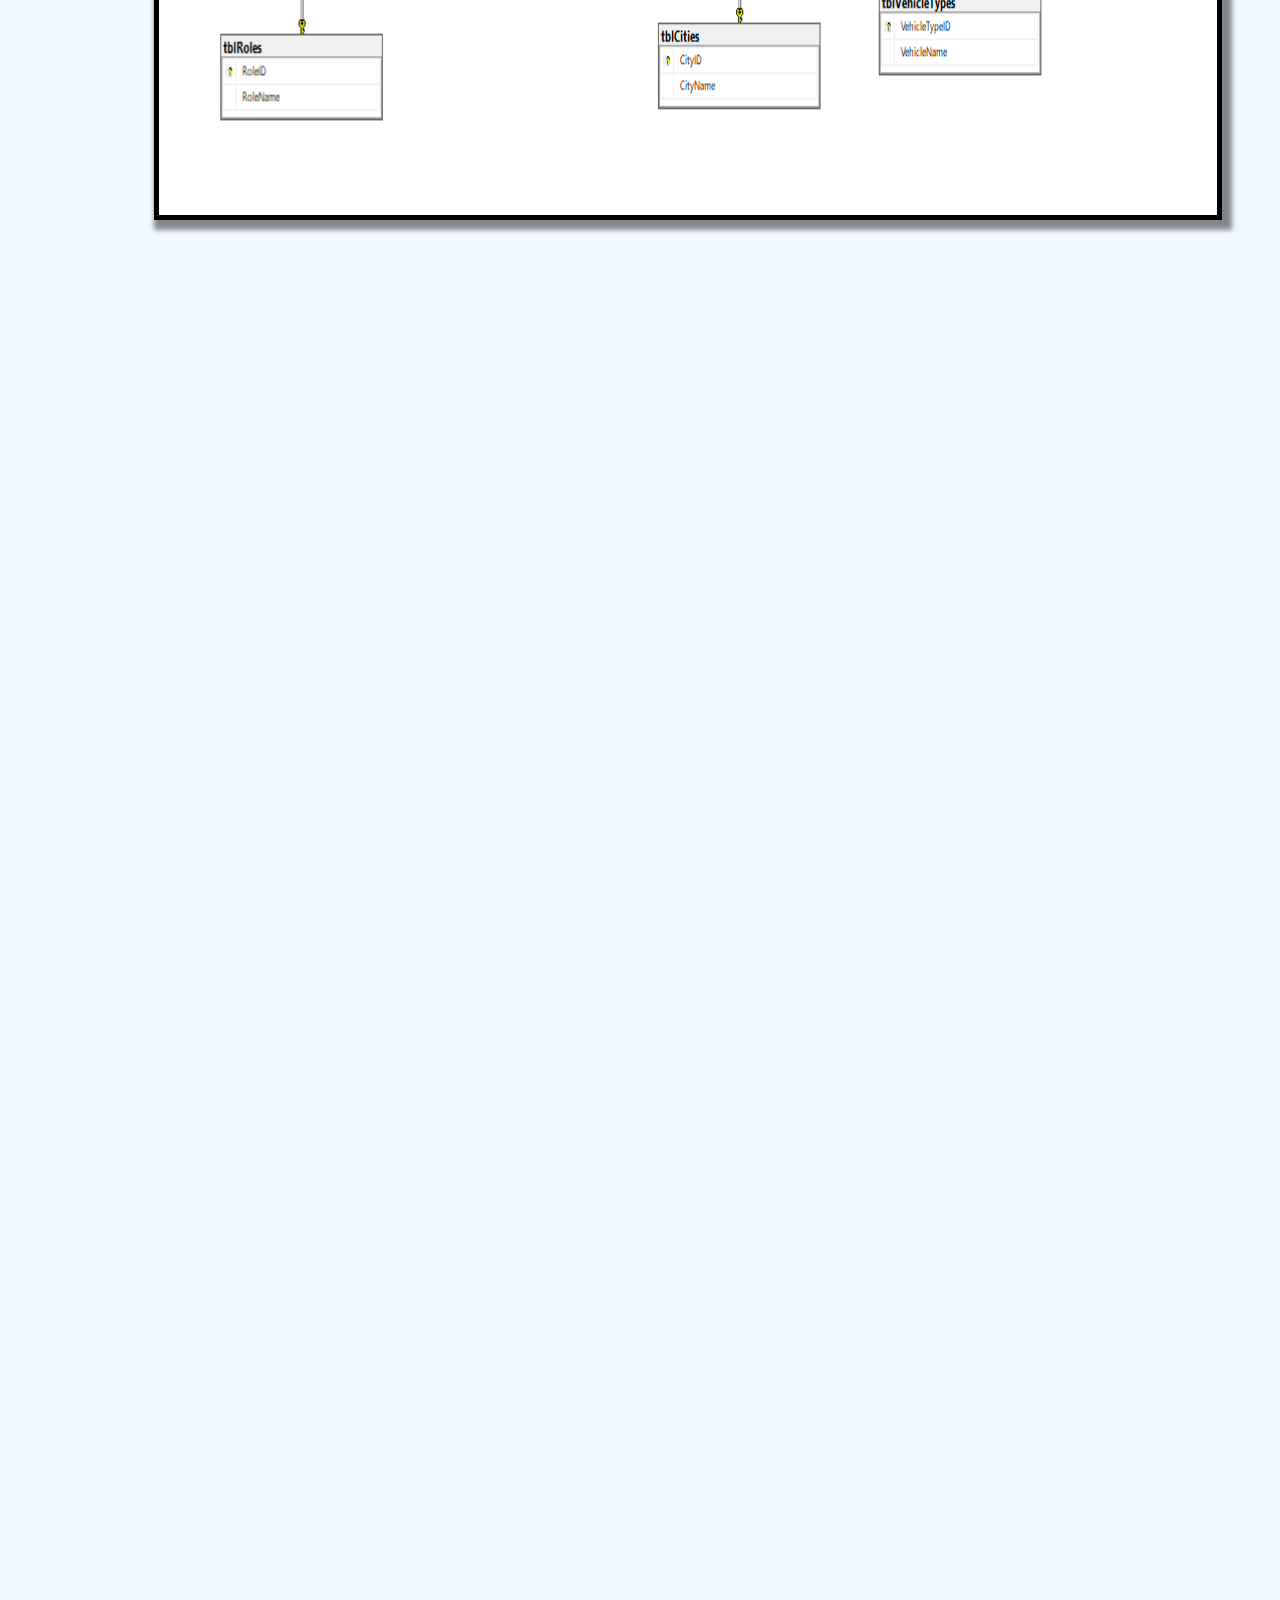
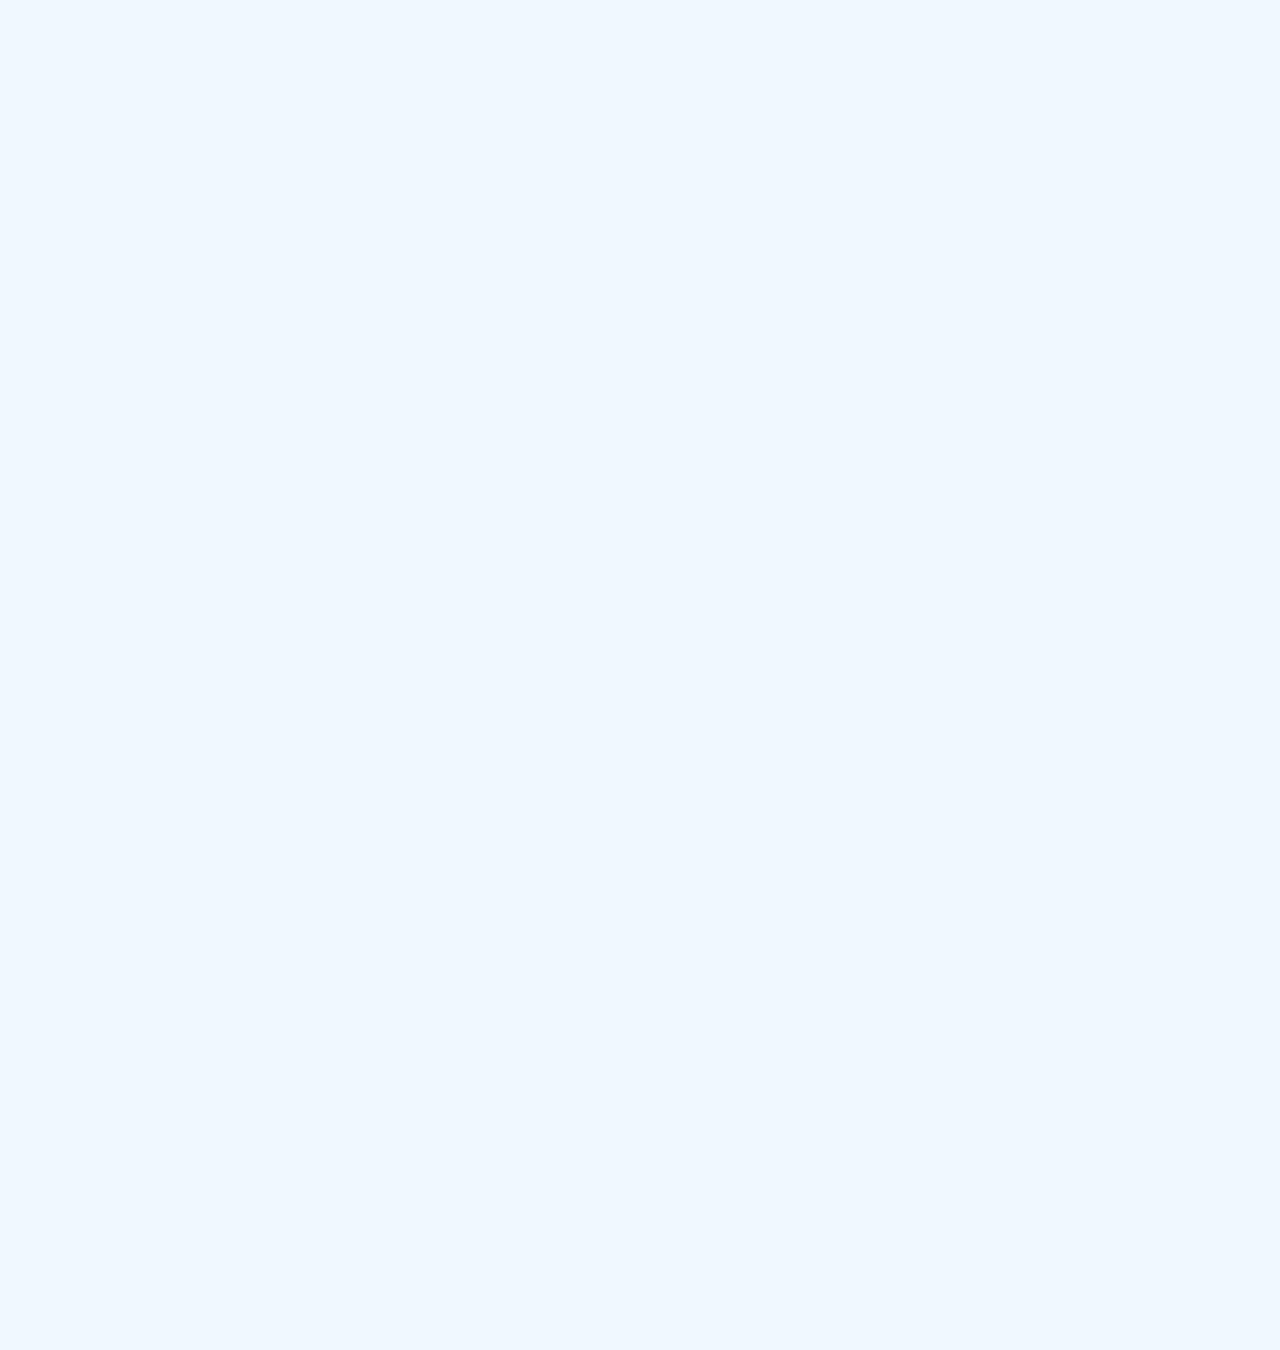
<file: model.html>
<!DOCTYPE html>
<html lang="en">

<head>
    <meta charset="UTF-8">
    <meta name="viewport" content="width=device-width, initial-scale=1.0">
    <link rel="stylesheet" href="src/styles/style.css">
    <link rel="stylesheet" href="src/styles/variables.css">
    <link rel="stylesheet" href="src/styles/button.css">
    <link rel="stylesheet" href="src/styles/banner.css">
    <link rel="stylesheet" href="src/styles/navigation.css">
    <link rel="stylesheet" href="src/styles/form.css">
    <link rel="stylesheet" href="src/styles/card.css">
    <title>Usuarios</title>
</head>

<body>
    <header>
        <nav class="navbar">
            <div class="nav-container">
                <div class="logo">
                    <img src="src/img/trustLog.png" alt="ourLogo">
                    <span class="logo-text">TrustMechanic</span>
                </div>
                <ul class="nav-menu">
                    <li><a href="index.html" class="nav-link">Inicio</a></li>
                    <li><a href="#" class="nav-link">Servicios</a></li>
                    <li><a href="#" class="nav-link">Productos</a></li>
                    <li> <a href="usuarios.html" class="nav-link">Usuarios</a></li>
                    <li><a href="model.html" class="nav-link">Modelo</a></li>
                    <li><a href="java.html" class="nav-link">Java</a></li>
                    <li><a href="#" class="nav-link">Contáctanos</a></li>
                    <li><a href="#" class="nav-link">Equipo</a></li>

                </ul>
            </div>
        </nav>
    </header>

    <section class="banner">
        <div class="banner-item">
            <img src="src/img/banner.jpg" alt="Mecánico trabajando">
            <div class="banner-text">
                <h2>Servicio confiable</h2>
                <p>Revisión técnica y mecánica profesional</p>
            </div>
        </div>

        <div class="banner-item">
            <img src="src/img/banner2.jpg" alt="Taller especializado">
            <div class="banner-text">
                <h2>Atención personalizada</h2>
                <p>Tu vehículo en manos expertas</p>
            </div>
        </div>
    </section>

    <h2 class="h2">MODELO ENTIDAD RELACION</h2>




    <div class="cuadro">

        <img src="src/img/Captura de pantalla 2025-10-26 165500.png" alt="">
    </div>
</file>
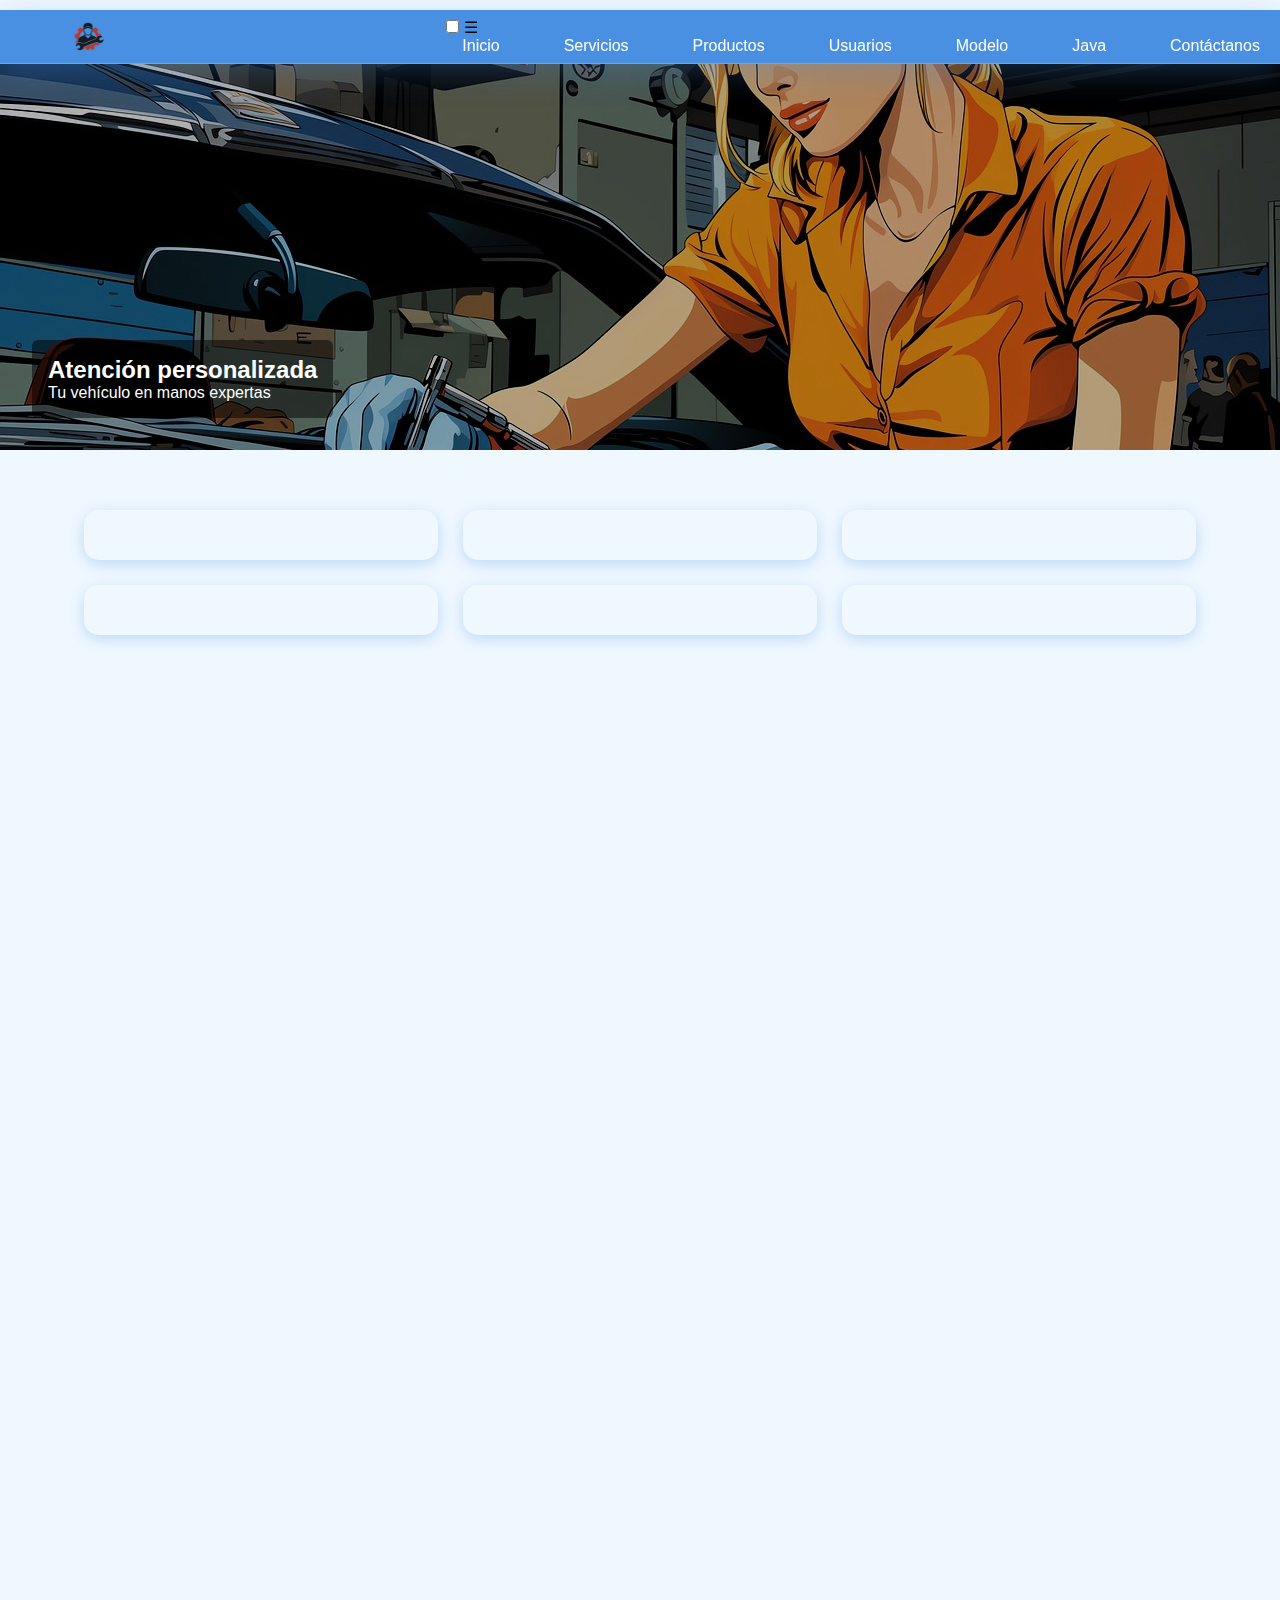
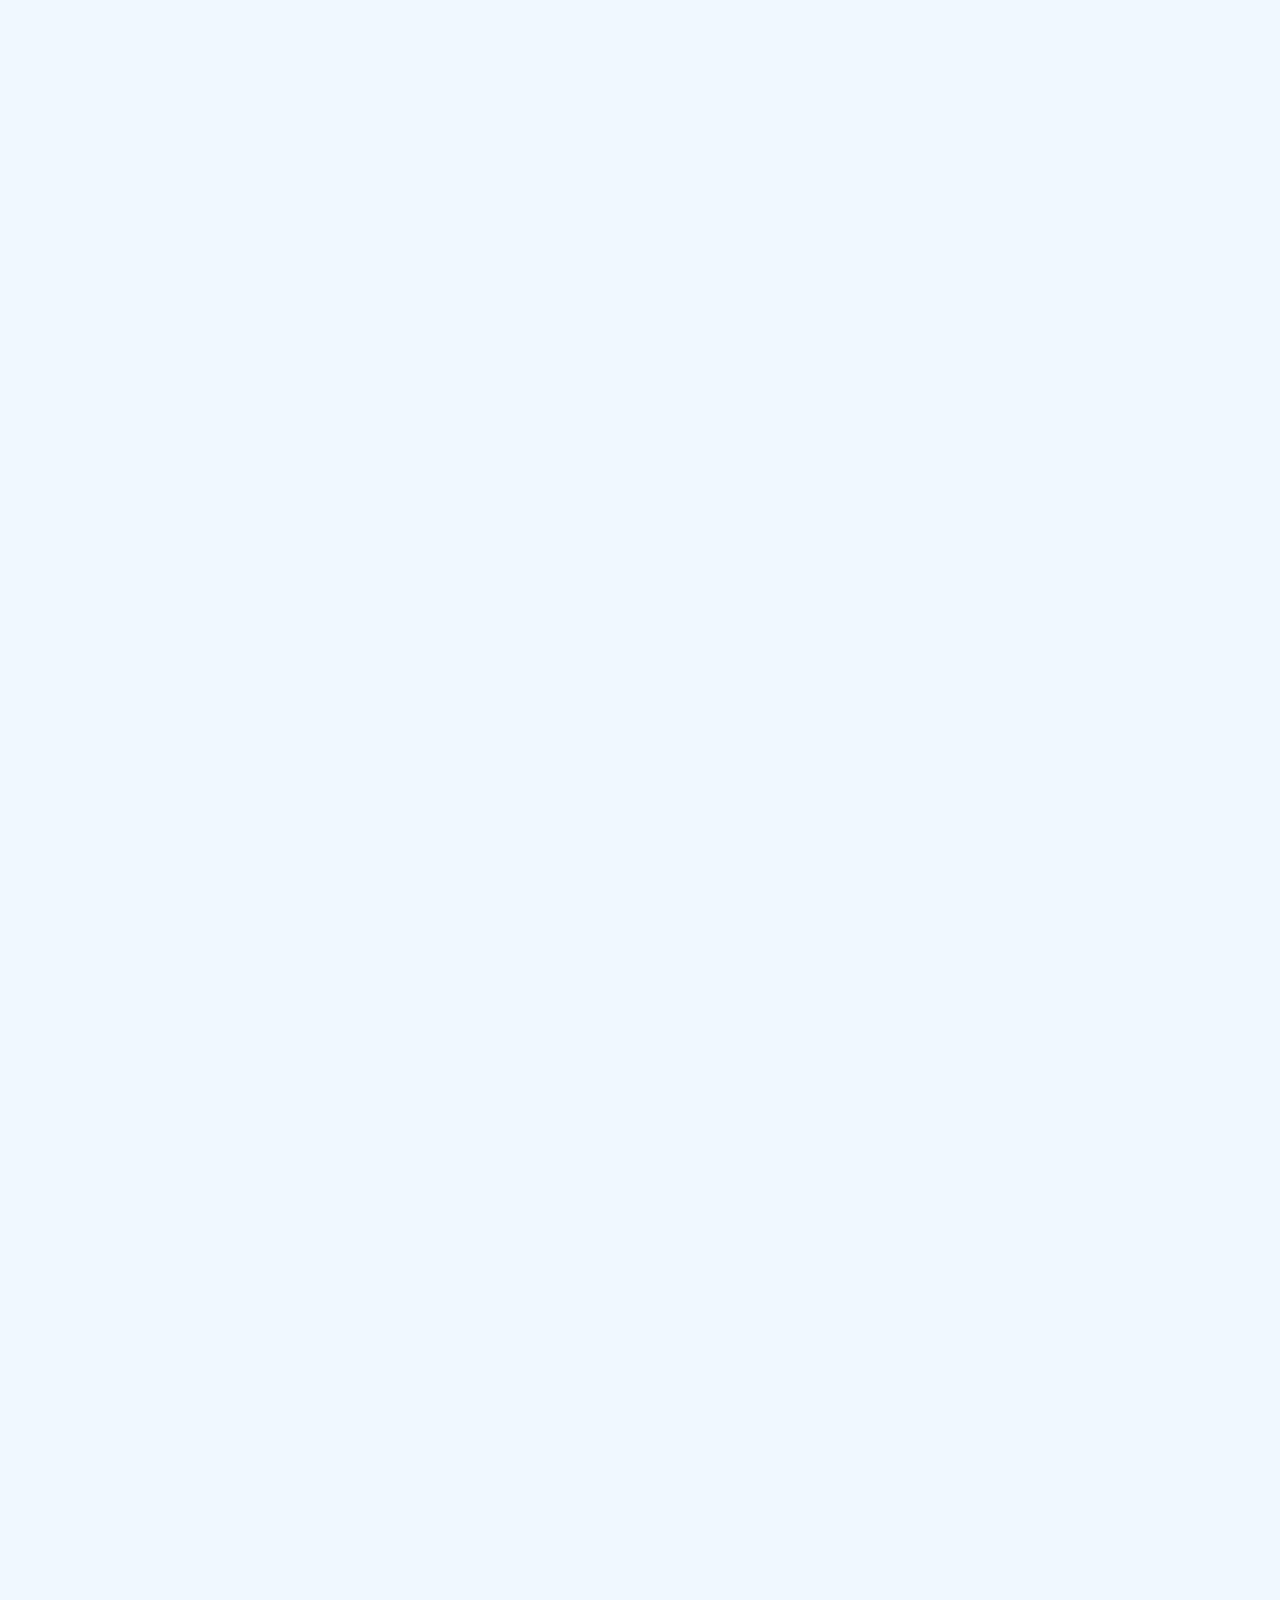
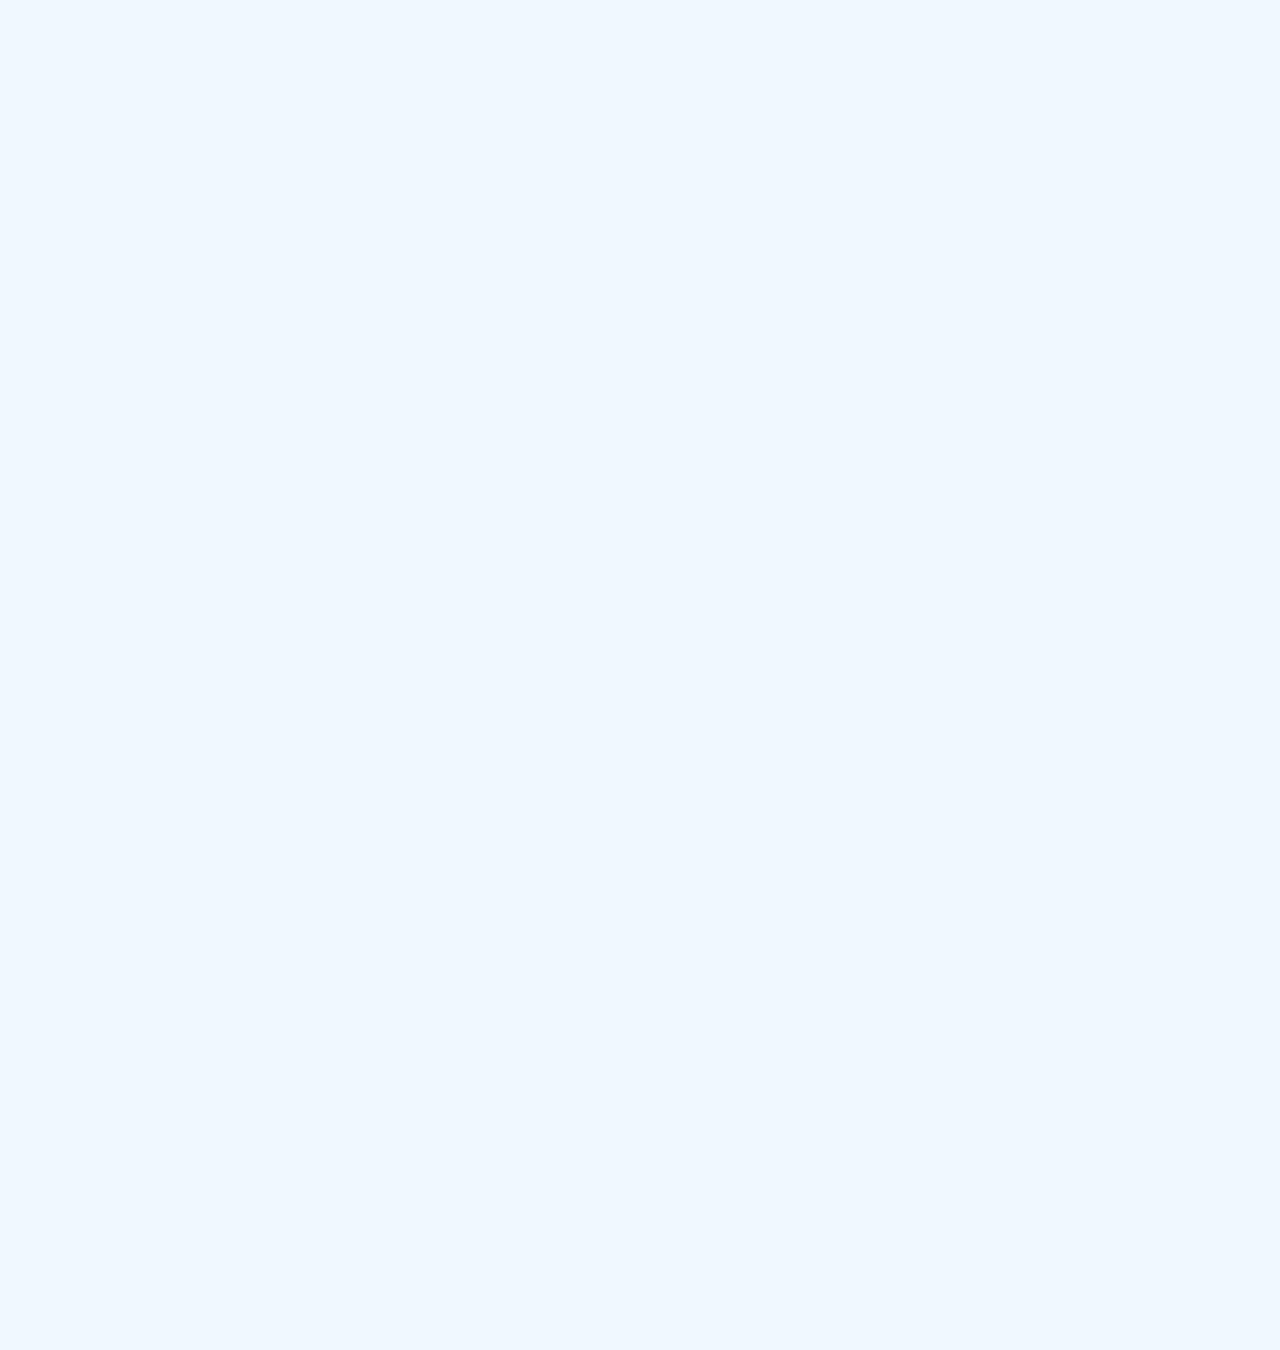
<file: productos.html>
<!DOCTYPE html>
<html lang="es">

<head>
    <meta charset="UTF-8">
    <meta name="viewport" content="width=device-width, initial-scale=1.0">
    <link rel="stylesheet" href="src/styles/style.css">
    <link rel="stylesheet" href="src/styles/variables.css">
    <link rel="stylesheet" href="src/styles/button.css">
    <link rel="stylesheet" href="src/styles/banner.css">
    <link rel="stylesheet" href="src/styles/card.css">
    <link rel="stylesheet" href="src/styles/navigation.css">
    <title>Home</title>
</head>

<body>
    <header>
        <nav class="navbar">
            <div class="nav-container">
                <div class="nav-left">
                    <div class="logo">
                        <img src="src/img/trustLog.png" alt="ourLogo">
                        <span class="logo-text">TrustMechanic</span>
                    </div>
                </div>

                <div class="nav-right">
                    <input type="checkbox" id="menu-toggle" class="menu-toggle">
                    <label for="menu-toggle" class="menu-icon">&#9776;</label>

                    <ul class="nav-menu">
                        <li><a href="index.html" class="nav-link">Inicio</a></li>
                        <li><a href="servicios.html" class="nav-link">Servicios</a></li>
                        <li><a href="productos.html" class="nav-link">Productos</a></li>

                        <li class="nav-item-dropdown">
                            <a href="#" class="nav-link">Usuarios</a>
                            <ul class="user-adm">
                                <li><a href="usuarios.html" class="nav-link">Usuarios</a></li>
                                <li><a href="#" class="nav-link">Administradores</a></li>
                            </ul>
                        </li>

                        <li><a href="#" class="nav-link">Modelo</a></li>
                        <li><a href="#" class="nav-link">Java</a></li>
                        <li><a href="#" class="nav-link">Contáctanos</a></li>
                        <li><a href="#" class="nav-link">Equipo</a></li>
                    </ul>
                </div>
            </div>
        </nav>
    </header>

    <section class="banner">
        <div class="banner-item">
            <img src="src/img/banner.jpg" alt="Mecánico trabajando">
            <div class="banner-text">
                <h2>Servicio confiable</h2>
                <p>Revisión técnica y mecánica profesional</p>
            </div>
        </div>

        <div class="banner-item">
            <img src="src/img/banner2.jpg" alt="Taller especializado">
            <div class="banner-text">
                <h2>Atención personalizada</h2>
                <p>Tu vehículo en manos expertas</p>
            </div>
        </div>
    </section>

    <main>
        <div class="contenedor">
            <div class="card1">

            </div>
            <div class="card1">

            </div>
            <div class="card1">

            </div>
            <div class="card1">

            </div>
            <div class="card1">
                
            </div>
            <div class="card1">

            </div>
        </div>
    </main>
        
</body>

</html>
</file>
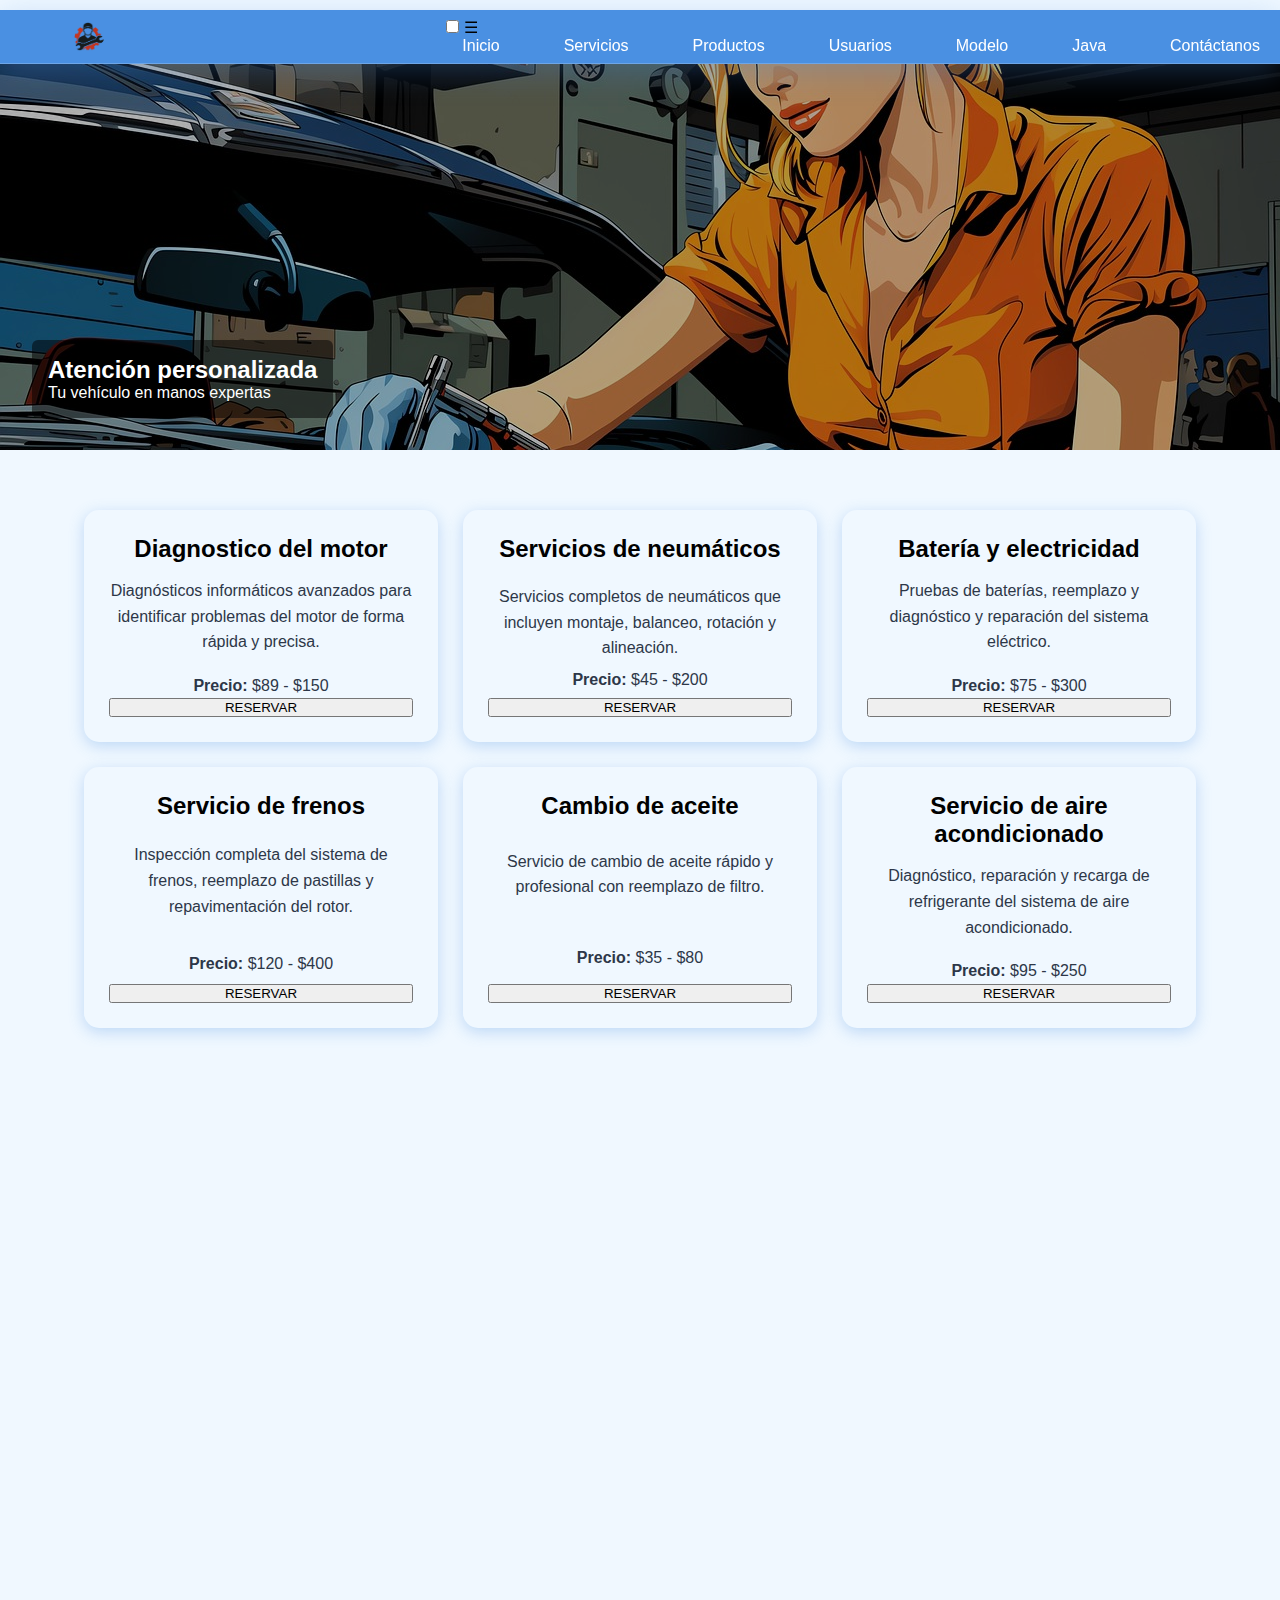
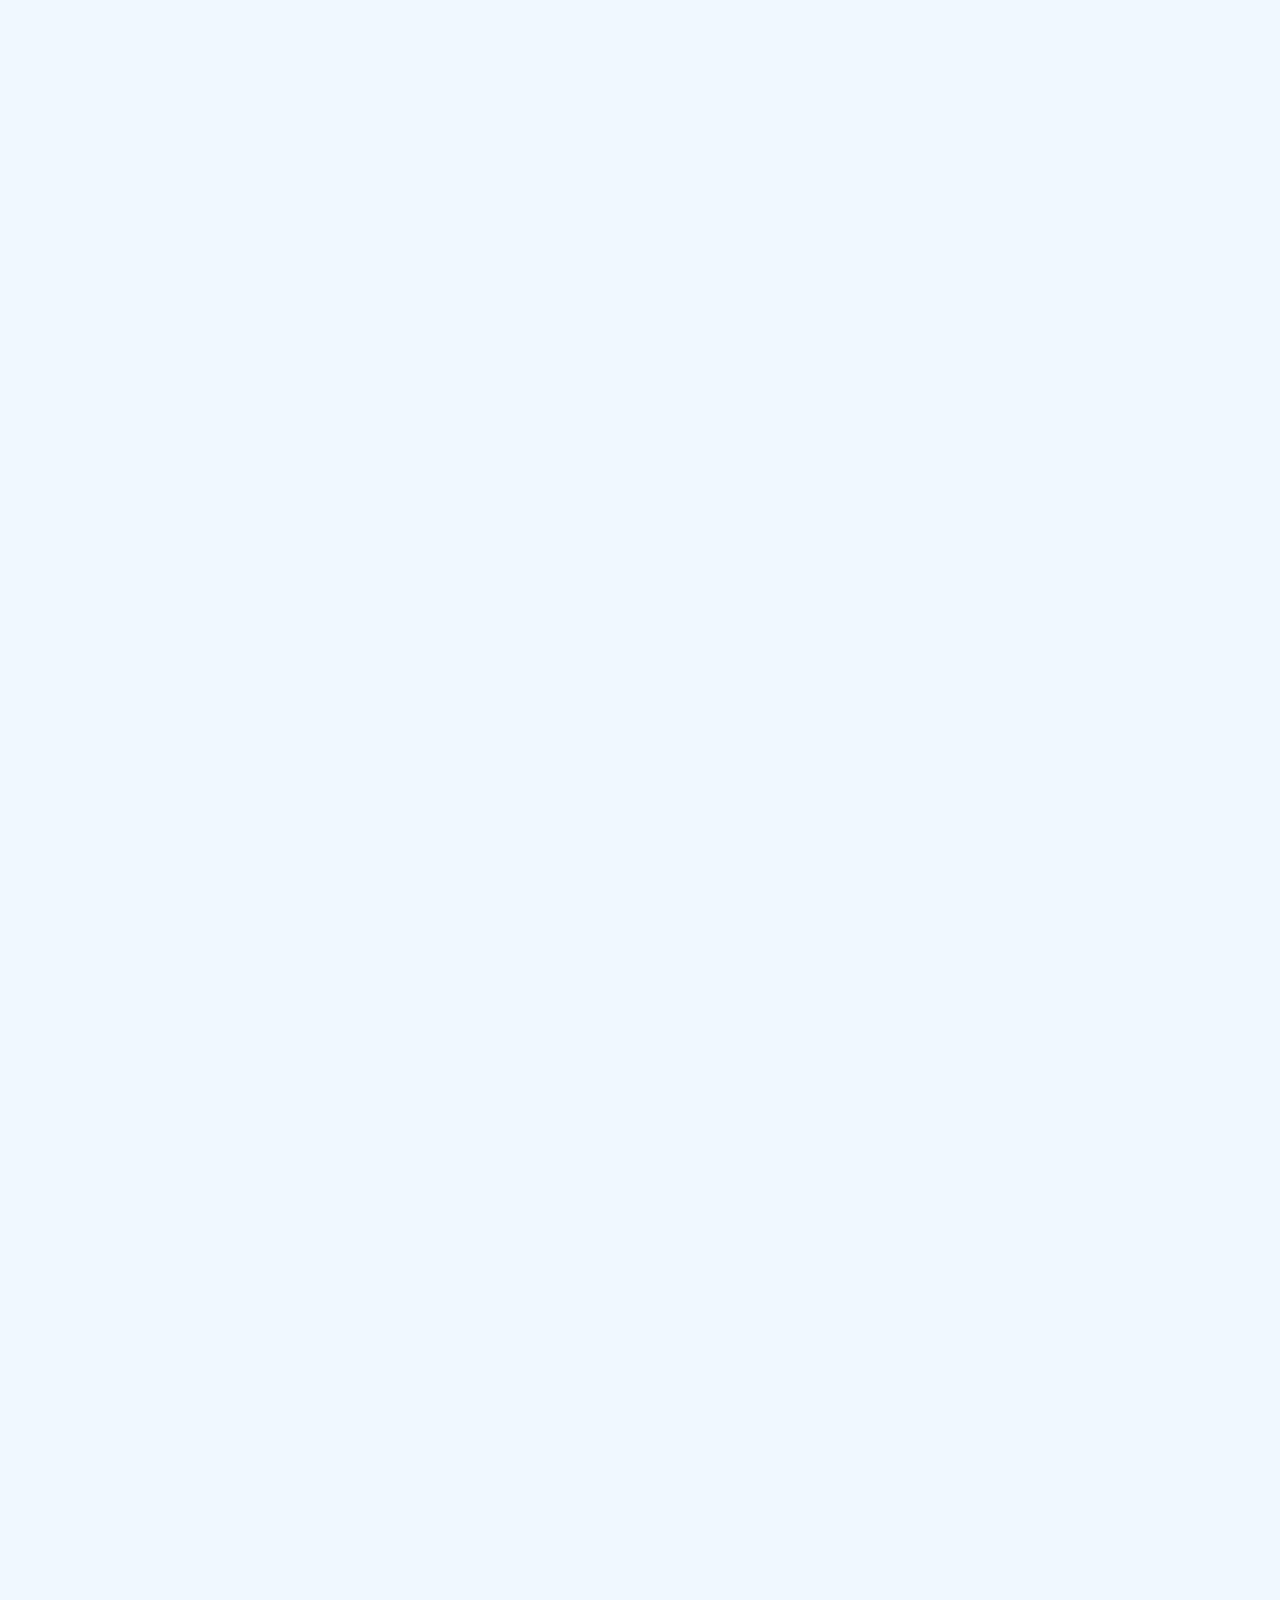
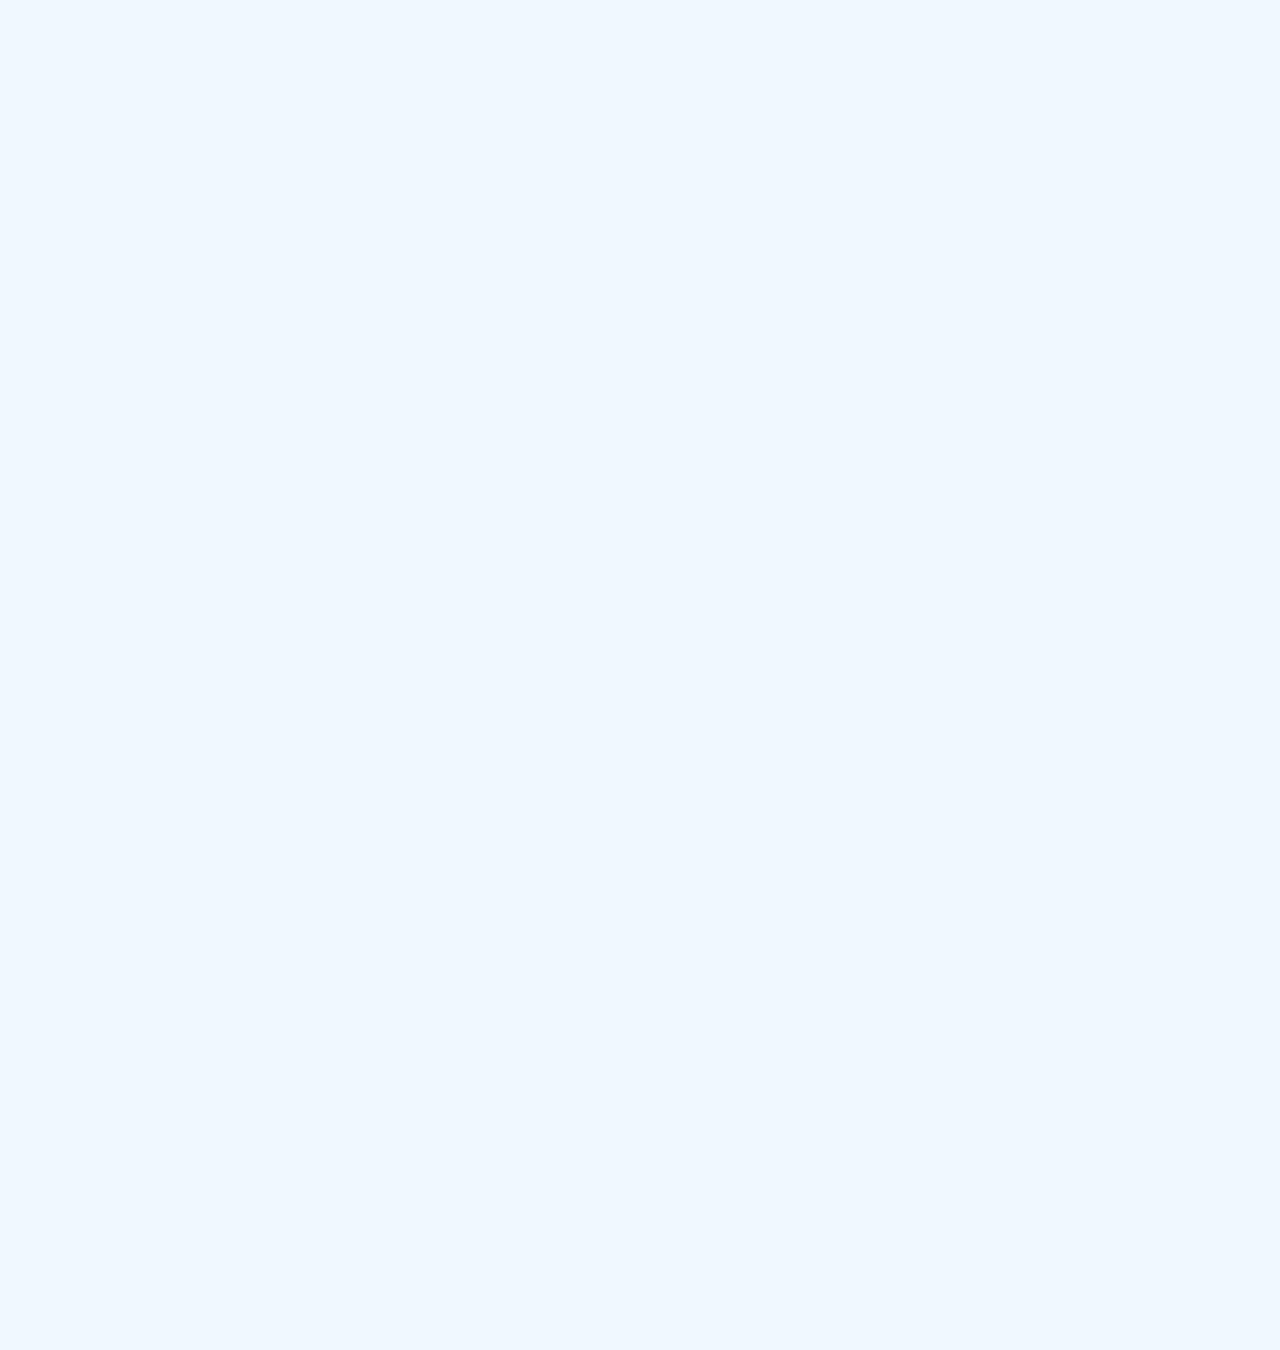
<file: servicios.html>
<!DOCTYPE html>
<html lang="es">

<head>
    <meta charset="UTF-8">
    <meta name="viewport" content="width=device-width, initial-scale=1.0">
    <link rel="stylesheet" href="src/styles/style.css">
    <link rel="stylesheet" href="src/styles/variables.css">
    <link rel="stylesheet" href="src/styles/button.css">
    <link rel="stylesheet" href="src/styles/banner.css">
    <link rel="stylesheet" href="src/styles/card.css">
    <link rel="stylesheet" href="src/styles/navigation.css">
    <title>Home</title>
</head>

<body>
    <header>
        <nav class="navbar">
            <div class="nav-container">
                <div class="nav-left">
                    <div class="logo">
                        <img src="src/img/trustLog.png" alt="ourLogo">
                        <span class="logo-text">TrustMechanic</span>
                    </div>
                </div>

                <div class="nav-right">
                    <input type="checkbox" id="menu-toggle" class="menu-toggle">
                    <label for="menu-toggle" class="menu-icon">&#9776;</label>

                    <ul class="nav-menu">
                        <li><a href="index.html" class="nav-link">Inicio</a></li>
                        <li><a href="servicios.html" class="nav-link">Servicios</a></li>
                        <li><a href="productos.html" class="nav-link">Productos</a></li>

                        <li class="nav-item-dropdown">
                            <a href="#" class="nav-link">Usuarios</a>
                            <ul class="user-adm">
                                <li><a href="usuarios.html" class="nav-link">Usuarios</a></li>
                                <li><a href="#" class="nav-link">Administradores</a></li>
                            </ul>
                        </li>

                        <li><a href="#" class="nav-link">Modelo</a></li>
                        <li><a href="#" class="nav-link">Java</a></li>
                        <li><a href="#" class="nav-link">Contáctanos</a></li>
                        <li><a href="#" class="nav-link">Equipo</a></li>
                    </ul>
                </div>
            </div>
        </nav>
    </header>

    <section class="banner">
        <div class="banner-item">
            <img src="src/img/banner.jpg" alt="Mecánico trabajando">
            <div class="banner-text">
                <h2>Servicio confiable</h2>
                <p>Revisión técnica y mecánica profesional</p>
            </div>
        </div>

        <div class="banner-item">
            <img src="src/img/banner2.jpg" alt="Taller especializado">
            <div class="banner-text">
                <h2>Atención personalizada</h2>
                <p>Tu vehículo en manos expertas</p>
            </div>
        </div>
    </section>

    <main>
        <div class="contenedor">
            <div class="card1">
                <h2>Diagnostico del motor</h2>
                <p>Diagnósticos informáticos avanzados para identificar problemas del motor de forma rápida y precisa.</p>
                <br>
                <p><b>Precio:</b> $89 - $150</p>
                <button class="reserva">RESERVAR</button>
            </div>
            <div class="card1">
                <h2>Servicios de neumáticos</h2>
                <p>Servicios completos de neumáticos que incluyen montaje, balanceo, rotación y alineación.</p>
                <p><b>Precio:</b> $45 - $200</p>
                <button class="reserva">RESERVAR</button>
            </div>
            <div class="card1">
                <h2>Batería y electricidad</h2>
                <p>Pruebas de baterías, reemplazo y diagnóstico y reparación del sistema eléctrico.</p>
                <br>
                <p><b>Precio:</b> $75 - $300</p>
                <button class="reserva">RESERVAR</button>
            </div>
            <div class="card1">
                <h2>Servicio de frenos</h2>
                <p>Inspección completa del sistema de frenos, reemplazo de pastillas y repavimentación del rotor.</p>
                <br>
                <p><b>Precio:</b> $120 - $400</p>
                <button class="reserva">RESERVAR</button>
            </div>
            <div class="card1">
                <h2>Cambio de aceite</h2>
                <p>Servicio de cambio de aceite rápido y profesional con reemplazo de filtro.</p>
                <br>
                <p><b>Precio:</b> $35 - $80</p>
                <button class="reserva">RESERVAR</button>
            </div>
            <div class="card1">
                <h2>Servicio de aire acondicionado</h2>
                <p>Diagnóstico, reparación y recarga de refrigerante del sistema de aire acondicionado.</p>
                <br>
                <p><b>Precio:</b> $95 - $250</p>
                <button class="reserva">RESERVAR</button>
            </div>
        </div>
    </main>
        
</body>

</html>
</file>
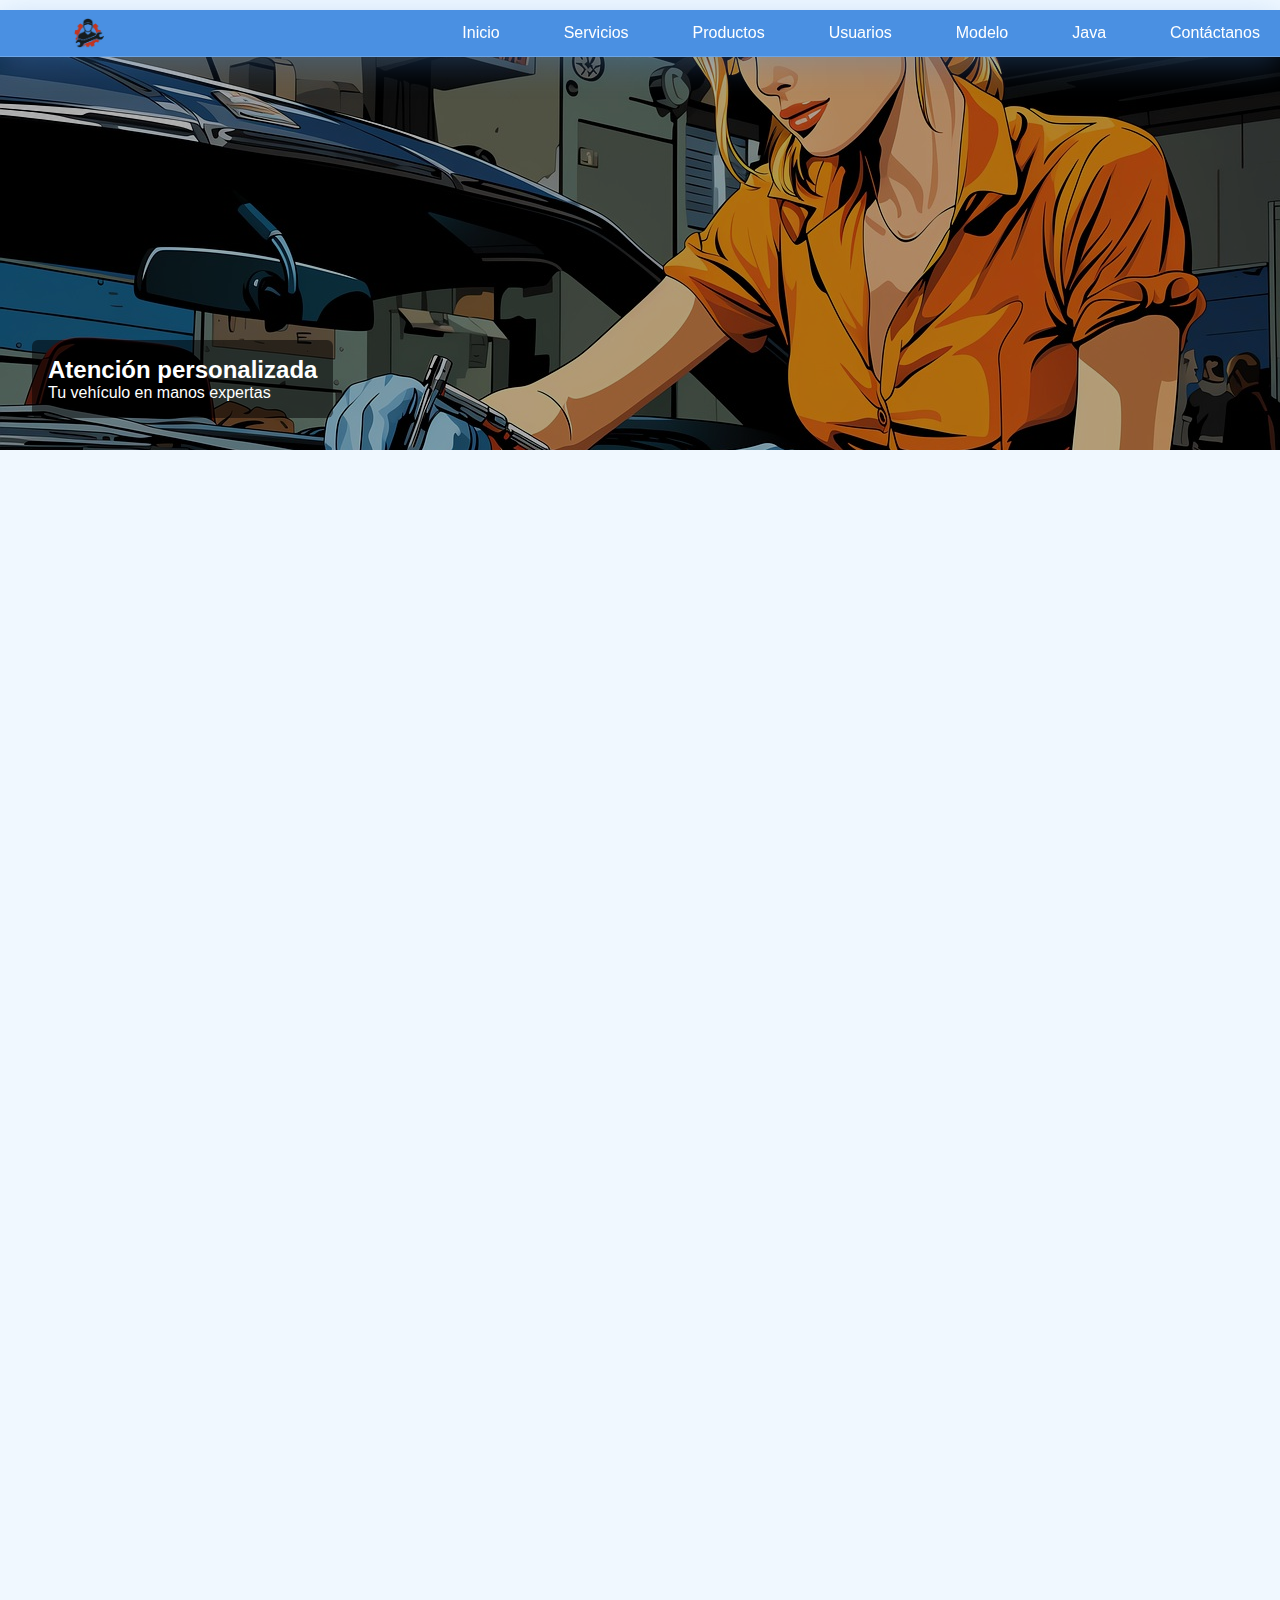
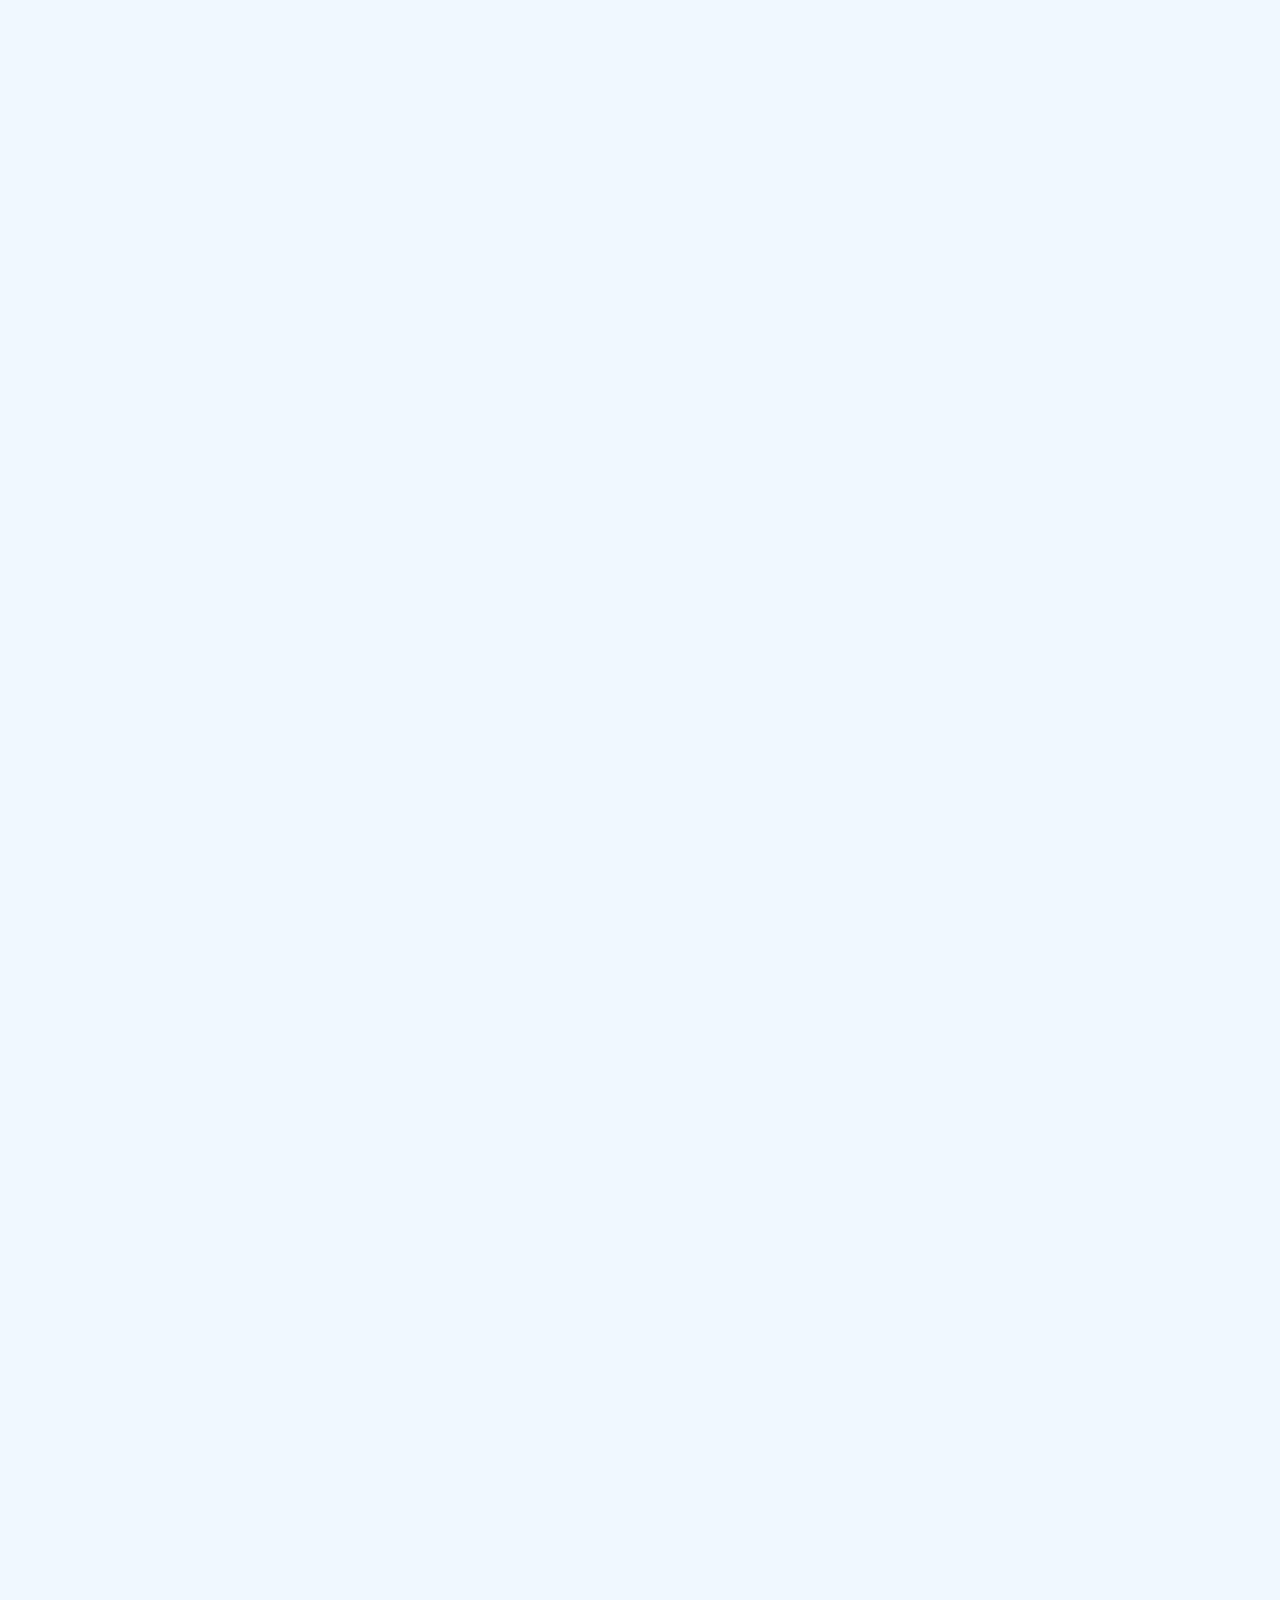
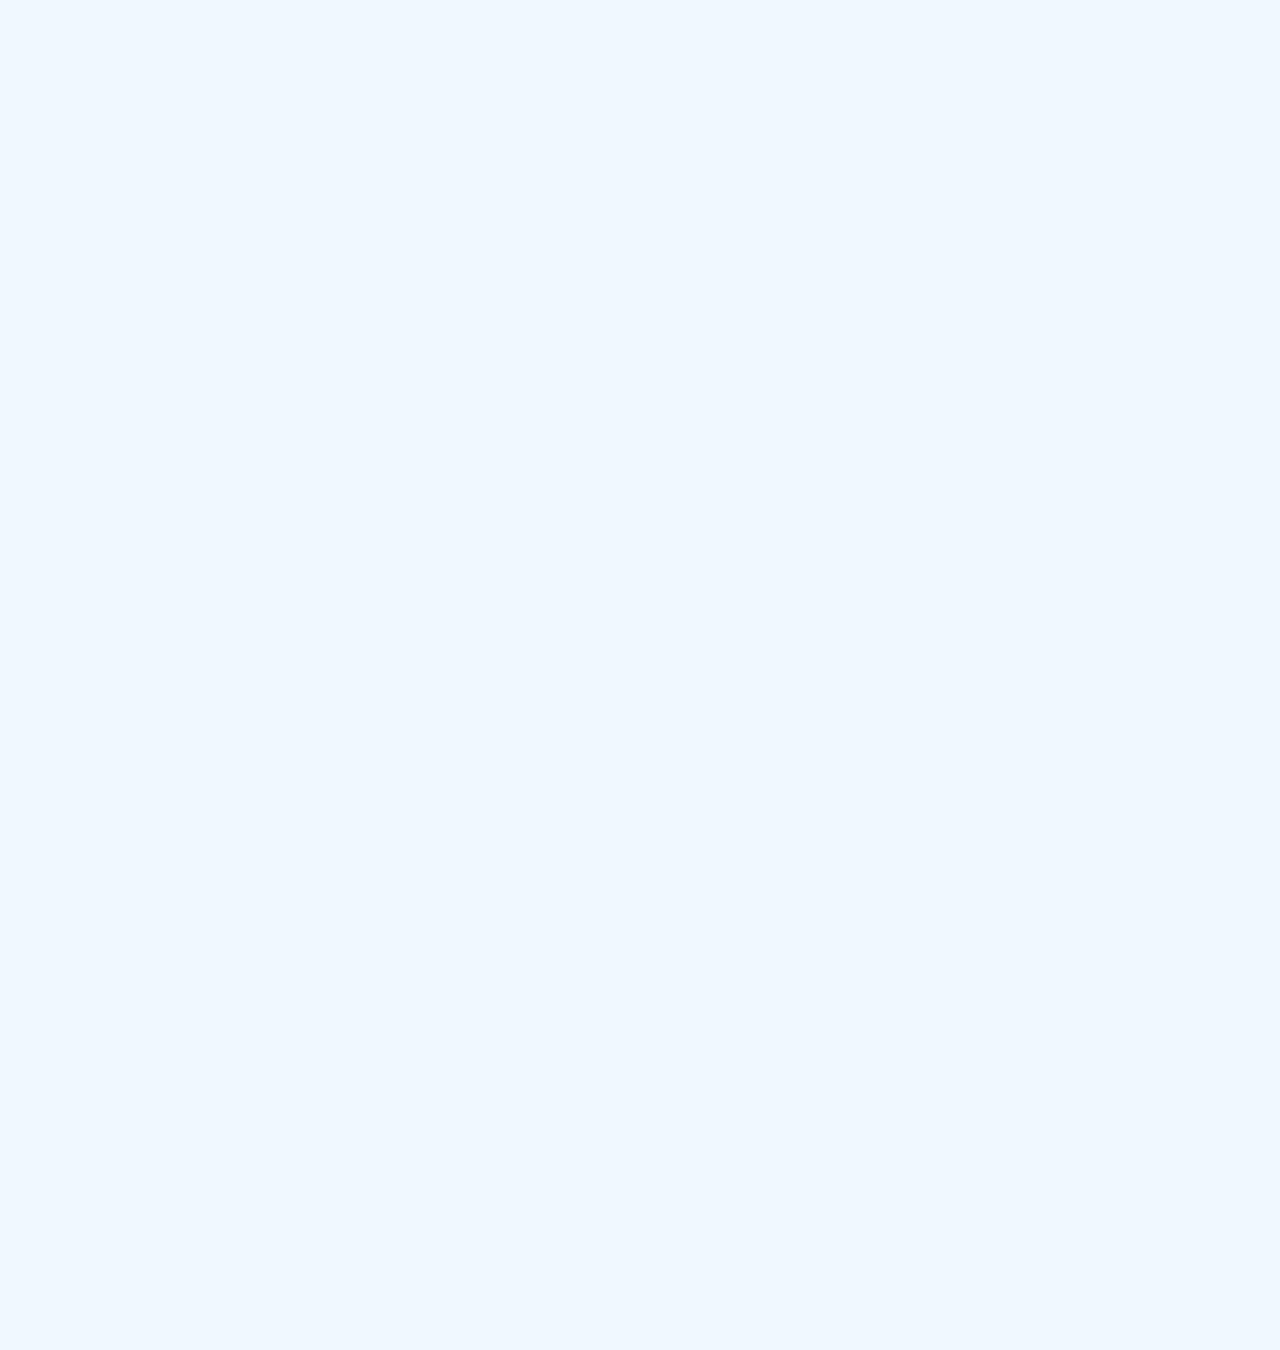
<file: usuarios.html>
<!DOCTYPE html>
<html lang="en">
<head>
    <meta charset="UTF-8">
    <meta name="viewport" content="width=device-width, initial-scale=1.0">
    <link rel="stylesheet" href="src/styles/style.css">
    <link rel="stylesheet" href="src/styles/variables.css">
    <link rel="stylesheet" href="src/styles/button.css">
    <link rel="stylesheet" href="src/styles/banner.css">
    <link rel="stylesheet" href="src/styles/navigation.css">
    <title>Usuarios</title>
</head>
<body>
    <header>
        <nav class="navbar">
            <div class="nav-container">
                <div class="logo">
                    <img src="src/img/trustLog.png" alt="ourLogo">
                    <span class="logo-text">TrustMechanic</span>
                </div>
                <ul class="nav-menu">
                    <li><a href="index.html" class="nav-link">Inicio</a></li>
                    <li><a href="#" class="nav-link">Servicios</a></li>
                    <li><a href="#" class="nav-link">Productos</a></li>

                    <li class="nav-item-dropdown">
                        <a href="#" class="nav-link">Usuarios</a>
                        <ul class="user-adm">
                            <li><a href="#" class="nav-link">Usuarios</a></li>
                            <li><a href="#" class="nav-link">Administradores</a></li>
                        </ul>
                    </li>

                    <li><a href="#" class="nav-link">Modelo</a></li>
                    <li><a href="#" class="nav-link">Java</a></li>
                    <li><a href="#" class="nav-link">Contáctanos</a></li>
                    <li><a href="#" class="nav-link">Equipo</a></li>
                </ul>
            </div>
        </nav>
    </header>

    <section class="banner">
        <div class="banner-item">
            <img src="src/img/banner.jpg" alt="Mecánico trabajando">
            <div class="banner-text">
                <h2>Servicio confiable</h2>
                <p>Revisión técnica y mecánica profesional</p>
            </div>
        </div>

        <div class="banner-item">
            <img src="src/img/banner2.jpg" alt="Taller especializado">
            <div class="banner-text">
                <h2>Atención personalizada</h2>
                <p>Tu vehículo en manos expertas</p>
            </div>
        </div>
    </section>

    <main>
        <form action=""></form>
    </main>
</body>
</html>
</file>
<file: src/styles/style.css>
* {
    box-sizing: border-box;
    padding: 0;
    margin: 0;
}

html {
    font-family: var(--font-sans);
    background-color: var(--bg);
}

body {
    min-height: 500vh;
}

.chatbot {
    position: fixed;
    display: flex;
    left: 85%;
    bottom: 0%;
}

.chatbot img {
    width: 100px;
    
}

.chatbot:hover {
    animation: slide-top-left 0.6s linear both;
}

.tooltip {
  position: relative;
  display: inline-block;
  cursor: pointer;
  z-index: 1111;
  color: #fff;
  background-color: #33333300;
  left: -50%;
  padding: 8px 12px;
  border-radius: 6px;
}

.tooltip-text {
  visibility: hidden;
  width: max-content;
  background-color: #222;
  color: #fff;
  text-align: center;
  padding: 6px 10px;
  border-radius: 4px;
  position: absolute;
  z-index: 1;
  bottom: 125%; /* arriba del elemento */
  left: 50%;
  transform: translateX(-50%);
  opacity: 0;
  transition: opacity 0.3s ease;
}

.tooltip:hover .tooltip-text {
  visibility: visible;
  opacity: 1;
}

/* ----------------------------------------------
  Generated by AnimatiSS
  Licensed under FreeBSD License
  URL: https://xsgames.co/animatiss
  Twitter: @xsgames_
---------------------------------------------- */
 @keyframes slide-top-left{0%{transform:translateY(0) translateX(0)}100%{transform:translateY(-100px) translateX(-100px) scale(2) rotate(-45deg)}}

.cuadro{
    
    padding:30% ;
     width: 30%;
    height: 90%;
    position: relative;
    height: auto;
    max-width: 800px;
    
}

.h2{
    text-align: center;          
  color: #222;                
  font-size: 2em;              
  font-family: 'Arial', sans-serif; 
  font-weight: bold;         
  text-transform: uppercase;
  letter-spacing: 3px;        
  text-shadow: 2px 2px 5px rgba(0, 0, 0, 0.493);
  margin-top: 50px;        
}

.cuadro img{
  align-items: center;
    position: absolute;
    left: 20%;
    top: 17%;
    width: 207%;
    max-width: 770px;
    height: auto;
    max-width: 1068px;
    height: 150%;
    border:5px solid black;
    box-shadow: 5px 5px 5px 5px rgba(0, 0, 0, 0.456);
    
}

 pre {
      background-color: #1e1e1e;  
      color: #00ff88;             
      padding: 15px;
      border-radius: 10px;
      font-family: "Consolas", monospace; 
      overflow-x: auto; 
      align-items: center;          
    }

@media (max-width: 1024px) {
  .cuadro img{
    width: 120%;
  }
</file>
<file: src/styles/variables.css>
:root{
  --color-primary: #3498db;
  --color-nav: #4a90e2;
  --bg: #f0f8ff;
  --bg-button: #2ecc71;
  --text: #2d3748;
  --button-text: #ffffff;
  --container-max: 1100px;
  --radius: 6px;
  --gap: 1rem;
  --font-sans: 'Poppins', sans-serif;
  --color-shadow: rgba(74, 144, 226, 0.3);
}
</file>
<file: src/styles/button.css>
.botonCrear {
    width: 75%;
    padding: 12px;
    background:var(--color-primary);
    color: rgb(26, 2, 2);
    font-size: 16px;
    border-radius: 10px;
    cursor: pointer;
     margin-top: 10px;

}

.botonOpciones {
    width: 35%;
    padding: 5px;
    background: #ecf1f4;
    color: rgb(26, 2, 2);
    font-size: 16px;
    border-radius: 10px;
    cursor: pointer;
    margin-top: 10px;
}

.botonCrear:hover {
    background: #f3f5f7;

}
</file>
<file: src/styles/banner.css>
.banner {
  margin-top: 50px;
  width: 100%;
  height: 400px;
  overflow: hidden;
  position: relative;
}

.banner-item {
  position: absolute;
  width: 100%;
  height: 100%;
  animation: slide 12s infinite;
  opacity: 1;
  transition: opacity 2s ease-in-out;
}

.banner-item:nth-child(1) { animation-delay: 0s; }
.banner-item:nth-child(2) { animation-delay: 6s; }

@keyframes slide {
  0% { opacity: 1; }
  50% { opacity: 0; }
  100% { opacity: 1; }
}

.banner-item img {
  width: 100%;
  height: 100%;
  object-fit: cover;
  filter: brightness(0.7);
}

.banner-text {
  position: absolute;
  bottom: 2rem;
  left: 2rem;
  color: #fff;
  background: rgba(0,0,0,0.5);
  padding: 1rem;
  border-radius: 6px;
}
</file>
<file: src/styles/navigation.css>
a {
    text-decoration: none;
}

.navbar {
    background: var(--color-nav);
    backdrop-filter: blur(15px);
    padding: 0.5rem 0;
    position: fixed;
    align-items: center;
    top: .625rem;
    width: 100%;
    max-height: 10vh;
    z-index: 1000;
    box-shadow: 0 8px 32px var(--color-shadow);
    border-bottom: 1px solid rgba(255, 255, 255, 0.2);
}

.nav-container {
    display: flex;
    justify-content: space-between;
    margin-left: 100px;
    align-items: center;
    max-width: 1200px;
    margin: 0 auto;
    padding: 0 20px;
}

.logo {
  display: flex;
  margin-right: 6.25rem;
  align-items: center;
  gap: 0.5rem; 
}

.logo img {
  width: 3.5rem;
  height: auto;
  position: relative;
}

.logo-text {
  font-size: 1.5rem;
  font-weight: bold;
  color: white;
  text-transform: uppercase;
  letter-spacing: 1px;
  opacity: 0;
  line-height: 1;
  transform: translateY(-10px);
  animation: fadeInText 1.2s ease-out forwards;
}


.nav-menu {
    display: flex;
    list-style: none;
    margin: 0;
    padding: 0;
    gap: 2rem;
}

.nav-link {
    color:var(--button-text);
    text-decoration: none;
    font-weight: 500;
    transition: all 0.3s ease;
    cursor: pointer;
    padding: 0.5rem 1rem;
    border-radius: 25px;
    position: relative;
    overflow: hidden;
}

.nav-link:hover,
.nav-link.active {
    color: #ffffff;
    background: var(--bg-button);
    transform: translateY(-2px);
    box-shadow: 0 4px 15px var(--color-shadow);
}

.nav-item-dropdown {
    position: relative;
}

.user-adm {
    position: absolute;
    top: 100%;
    left: 0;
    background: var(--color-nav);
    list-style: none;
    padding: 0.5rem 0;
    margin: 0;
    display: none;
    box-shadow: 0 4px 12px rgba(0,0,0,0.1);
    border-radius: 6px;
    z-index: 1001;
}

.user-adm li {
    padding: 0.5rem 1rem;
}

.user-adm li a {
    color: white;
    text-decoration: none;
    display: block;
}

.nav-item-dropdown:hover .user-adm {
  display: block;
}

@keyframes fadeInText {
  to {
    opacity: 1;
    transform: translateY(0);
  }
}

/* Ocultar en pantallas pequeñas */
@media (max-width: 600px) {
  .logo-text {
    display: none;
  }
}
</file>
<file: src/styles/card.css>
.contenedor,
.intro {
    width: 90%;
    max-width: 1200px;
    margin: 40px auto;
    display: grid;
    gap: 25px;
    grid-template-columns: repeat(auto-fit, minmax(280px, 1fr));
    padding: 20px;
}

.intro {
    background-color: var(--bg);
    border-radius: 15px;
    max-width: 800px;
    padding: 25px;
    box-shadow: 0 4px 15px var(--color-shadow);
    transition: transform 0.3s ease, box-shadow 0.3s ease;
    text-align: center;
    display: flex;
    flex-direction: column;
    justify-content: space-between;
}

hr {
  border: none;
  height: 4px;
  background: linear-gradient(
    to right,
    #222,
    #999 10%,
    #fff 50%,
    #999 90%,
    #222
  );
  border-radius: 2px;
}




.card1 {
    background-color: var(--bg);
    border-radius: 15px;
    padding: 25px;
    box-shadow: 0 4px 15px var(--color-shadow);
    transition: transform 0.3s ease, box-shadow 0.3s ease;
    text-align: center;
    display: flex;
    flex-direction: column;
    justify-content: space-between;
}


.card1 h2 {
    font-size: 1.5rem;
    color: black;
    margin-bottom: 15px;
}


.card1 p {
    font-size: 1rem;
    color: var(--text);
    line-height: 1.6;
}


.card1 img {
    width: 100%;
    height: 180px;
    object-fit: cover;
    border-radius: 10px;
    margin-bottom: 15px;
}


.card1:hover, .intro:hover {
    transform: translateY(-8px);
    box-shadow: 0 8px 20px var(--color-shadow);
}

@media (max-width: 600px) {
    .contenedor {
        gap: 20px;
        padding: 10px;
    }

    .card1 h2 {
        font-size: 1.3rem;
    }

    .card1 p {
        font-size: 0.95rem;
    }
}
</file>
<file: src/styles/form.css>
label {
  font-size: 16px;
  color: #333;
  font-weight: bold;
  display: block;
  margin-bottom: 5px;
 

}

.flexboxP{
    display: flex;
    padding: 5px;
   
}

.flexbox {
    flex: 12;
    padding: 5px;
    
}

@media (max-width: 600px) {
    .contenedor {
        gap: 20px;
        padding: 10px;
    }

    .card1 h2 {
        font-size: 1.3rem;
    }

    .card1 p {
        font-size: 0.95rem;
    }
}
</file>
<file: src/styles/footer.css>
.footer {
    display: grid;
    background-color: var(--color-primary);
    color: #fff;
    gap: 5px;
    justify-content: center;
    text-align: center;
    padding: 20px;
}

.social-icons a {
    color: #fff;
    margin: 0 10px;
    font-size: 20px;
    text-decoration: none;
}

.social-icons img {
    height: 35px;
    margin-top: 5px;
}

.social-icons img:hover {
    transform: scale(1.5);
}
</file>
